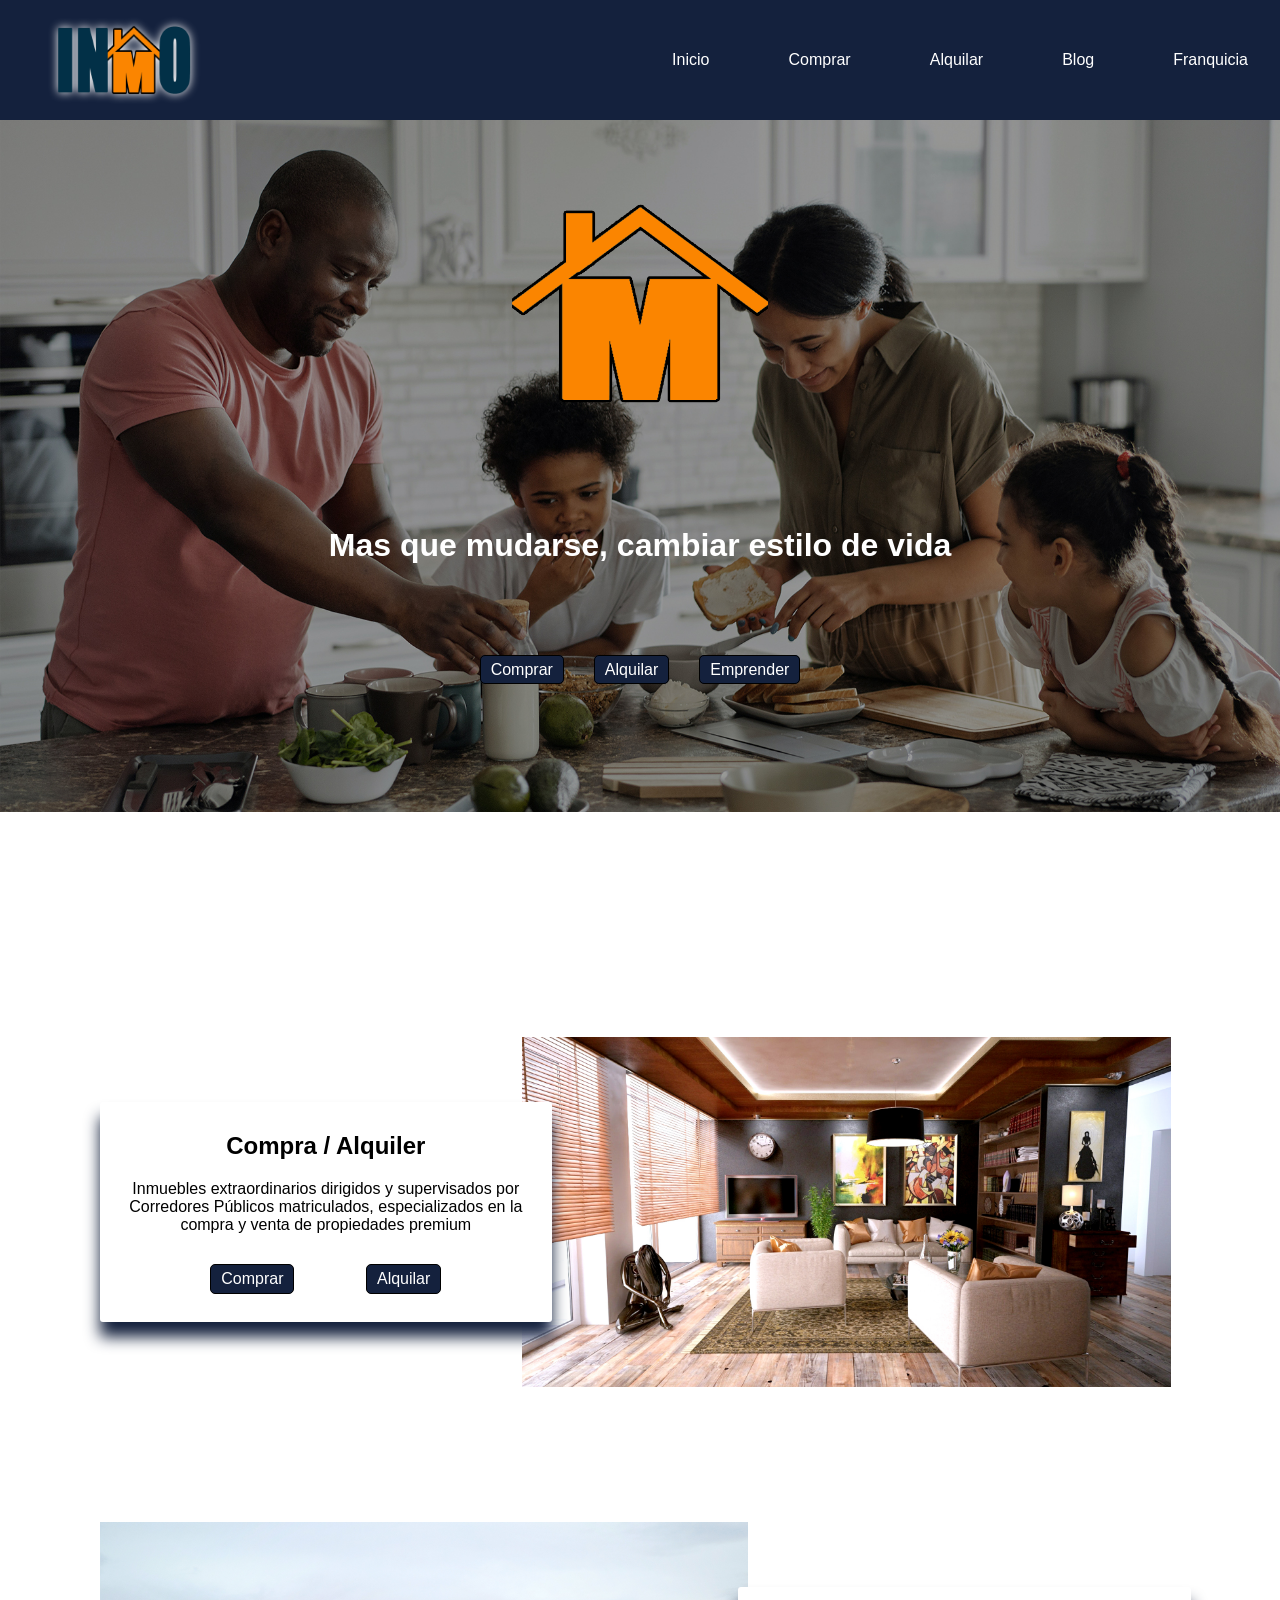
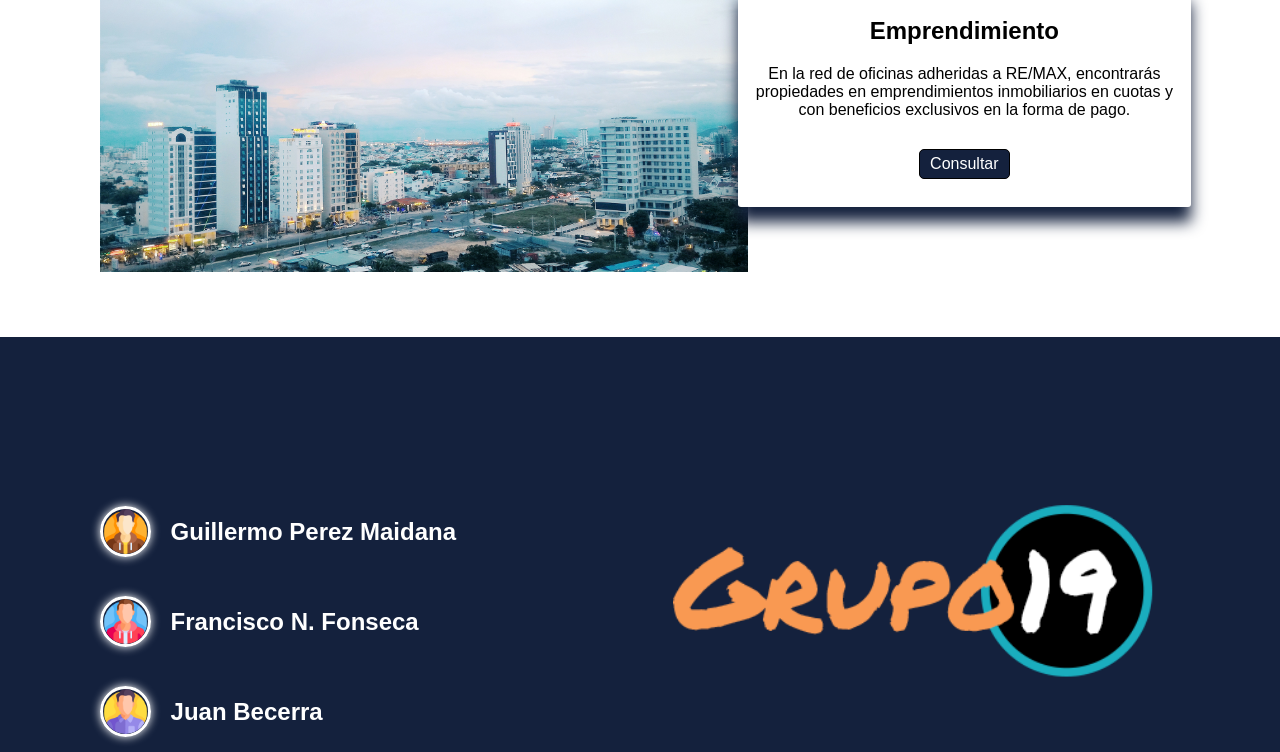
<file: index.html>
<!DOCTYPE html>
<html lang="en">
    <head>
        <meta charset="UTF-8" />
        <meta http-equiv="X-UA-Compatible" content="IE=edge" />
        <meta name="viewport" content="width=device-width, initial-scale=1.0" />  
        <title>Inmobiliaria</title>
        <link rel="icon" type="image/icon" sizes="32x32" href="./sources/menu y icon/favicon32x32_mejorado.ico">
        <link rel="icon" type="image/icon" sizes="16x16" href="./sources/menu y icon/16x16favicon_mejorado final.ico">
        <link rel="stylesheet" href="./assets/css/grillas.css">   
        
        <link rel="stylesheet" href="./assets/css/navBarClass.css">
        <link rel="stylesheet" href="./assets/css/inicio/header.css">
        <link rel="stylesheet" href="./assets/css/inicio/services.css">
        <link rel="stylesheet" href="./assets/css/muestraFotos.css">
        <link rel="stylesheet" href="./assets/css/footer.css">
       
    </head>
    <body>
    	<nav id="navegacion">
        		<!--SE CARGA POR JAVASCRIPT-->
      </nav>
        <header>
        	
            
                <div class="row1 sinPadding">
                    <div class="c4 imgHeader  anchoCompleto sinPadding">
                       <div class="row1 anchoCompleto sinPadding">
                           <div class="c4 sinPadding anchoCompleto">
                               <img src="./sources/isotipo.png" alt="" class="isotipo">
                           </div>
                       </div>
                       <div class="row1 anchoCompleto sinPadding">
                           <div class="c4 anchoCompleto sinPadding">
                               <h1 class="center">Mas que mudarse, cambiar estilo de vida</h1>
                           </div>
                       </div>
                       <div class="row1 sinPadding">
                           <div class="c4 anchoCompleto  botonesFlyer sinPadding">
                               <span><a href="./pestañas/comprar.html" class="boton">Comprar</a></span>
                               <span><a href="./pestañas/alquilar.html" class="boton">Alquilar</a></span>
                               <span><a href="./pestañas/franquicia.html" class="boton">Emprender</a></span>
                           </div>
                       </div>
                    </div>
                </div>
            
        	
         
        </header>

        <main>
        	
            <section class="service" id="servicios">
            	<div class="conteinerRow">
	            	<div class="row1 sinPadding">
	            		<div class="c4 contentServicio cs1 sinPadding">
	            			<div class="foto">
	            				
	            			</div>
	            			<div class="texto">
	            				<h1>Compra / Alquiler</h1>
	            				<p>Inmuebles extraordinarios dirigidos y supervisados por Corredores Públicos matriculados, especializados en la compra y venta de propiedades premium</p>
	            				<div class="sBotones">
		            				<a href="./pestañas/comprar.html" class="boton">Comprar</a>
                                    <a href="./pestañas/alquilar.html" class="boton">Alquilar</a>
		            			</div>
	            			</div>
	            			<div class="fondoMedio"></div>
	            			
	            		</div>
	            	</div>
	            	<div class="row1">
	            		<div class="c4 contentServicio cs2">
	            			<div class="foto">
	            				
	            			</div>
	            			<div class="texto">
	            				<h1>Emprendimiento</h1>
	            				<p>En la red de oficinas adheridas a RE/MAX, encontrarás propiedades en emprendimientos inmobiliarios en cuotas y con beneficios exclusivos en la forma de pago.</p>
	            				<div class="sBotones">
		            				<a href="./pestañas/franquicia.html" class="boton">Consultar</a>
		            				
		            			</div>

	            			</div>
	            			<div class="fondoMedio"></div>
	            			
	            		</div>
	            	</div>
	            </div>
            </section>
        </main>
        <footer>
            <div class="conteinerRow">
                <div class="row1">
                  <div class="c2">
                    <article class="alumno gm">
                      <img src="./sources/hombre.png" alt="">
                      <h2 class="a">Guillermo Perez Maidana</h2>
                    </article>
                    <article class="alumno ff">
                      <img src="./sources/hombre (2).png" alt="">
                      <h2 class="b">Francisco N. Fonseca</h2>
                    </article>
                    <article class="alumno jb">
                      <img src="./sources/hombre (3).png" alt="">
                      <h2 class="c">Juan Becerra</h2>
                    </article>
                  </div>
                  <div class="c2 logoGrupo">
                      <img src="./sources/logoG19.png" alt="">
                  </div>
                </div>
              </div>
        </footer>
        <script type="module" src="assets/js/cargarNav.js"></script>
        <script type="text/javascript" src="assets/js/muestraFotos.js"></script>
    </body>
</html>
</file>
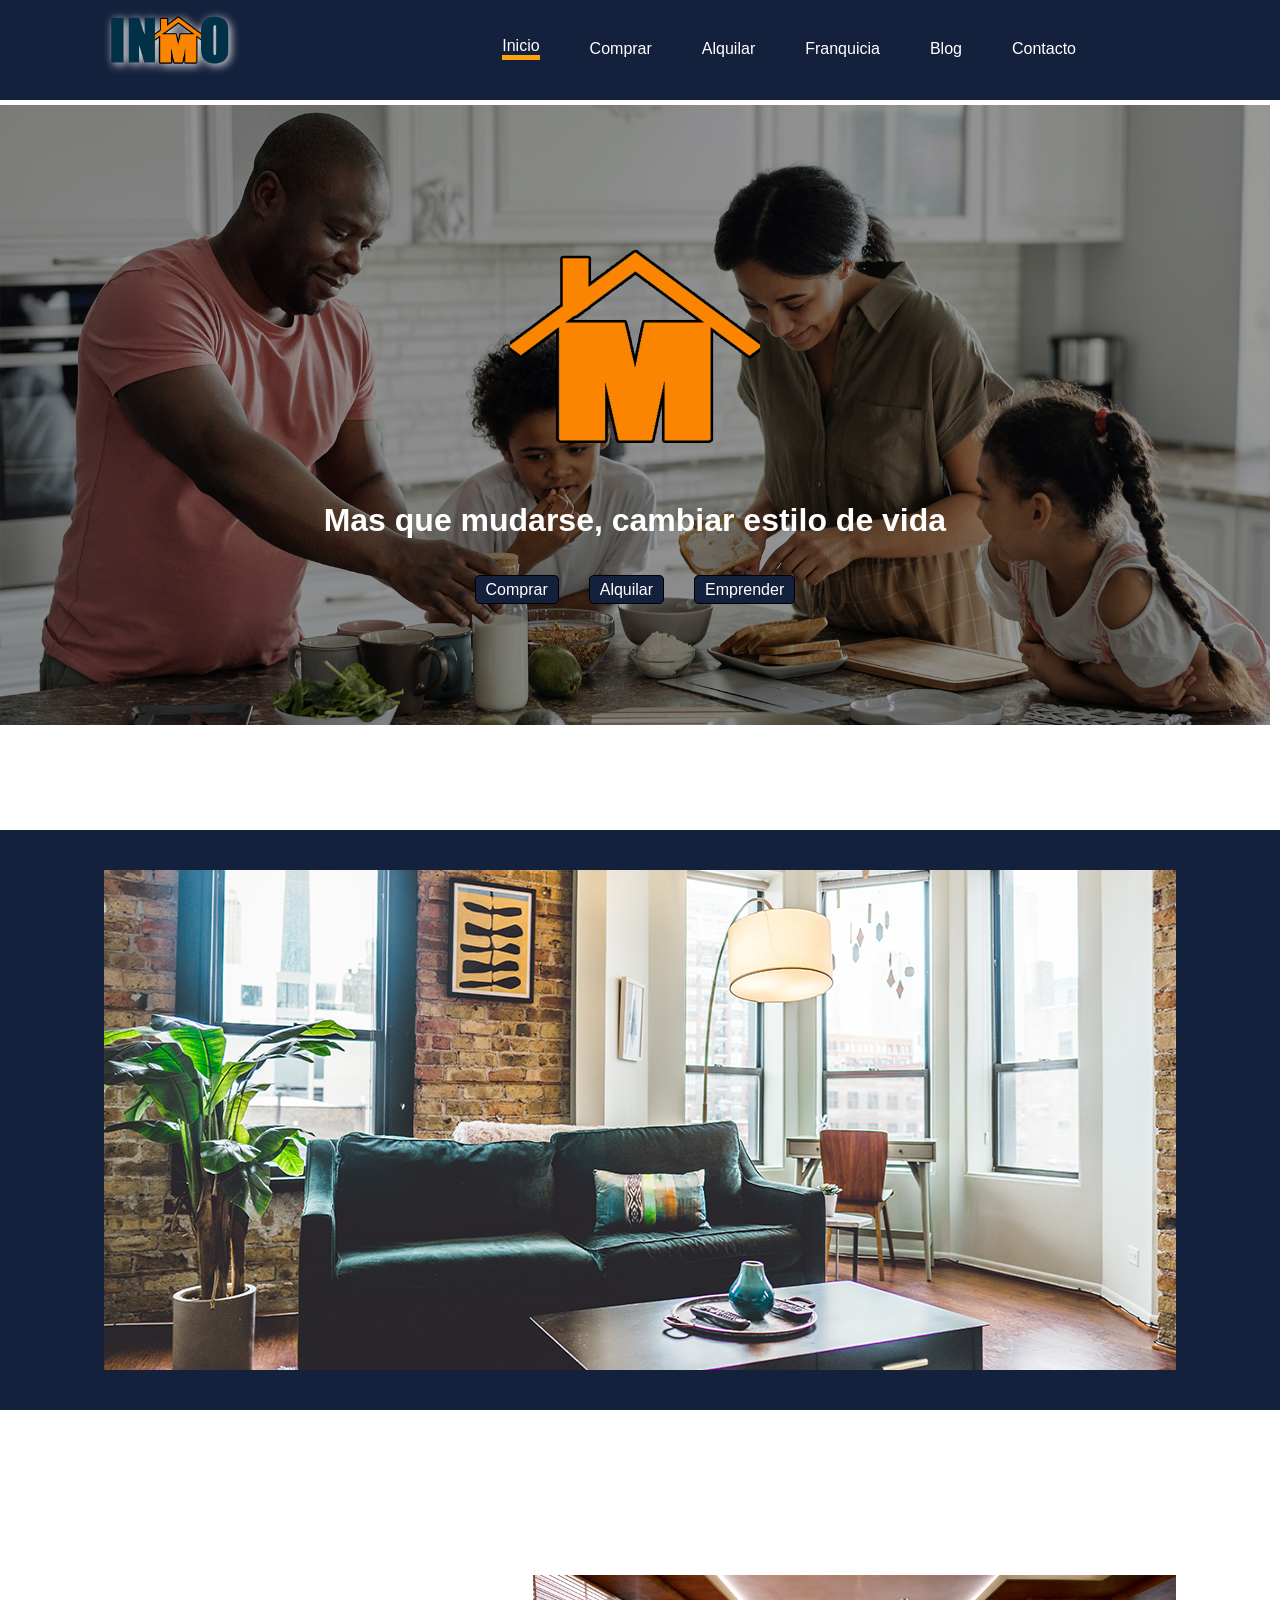
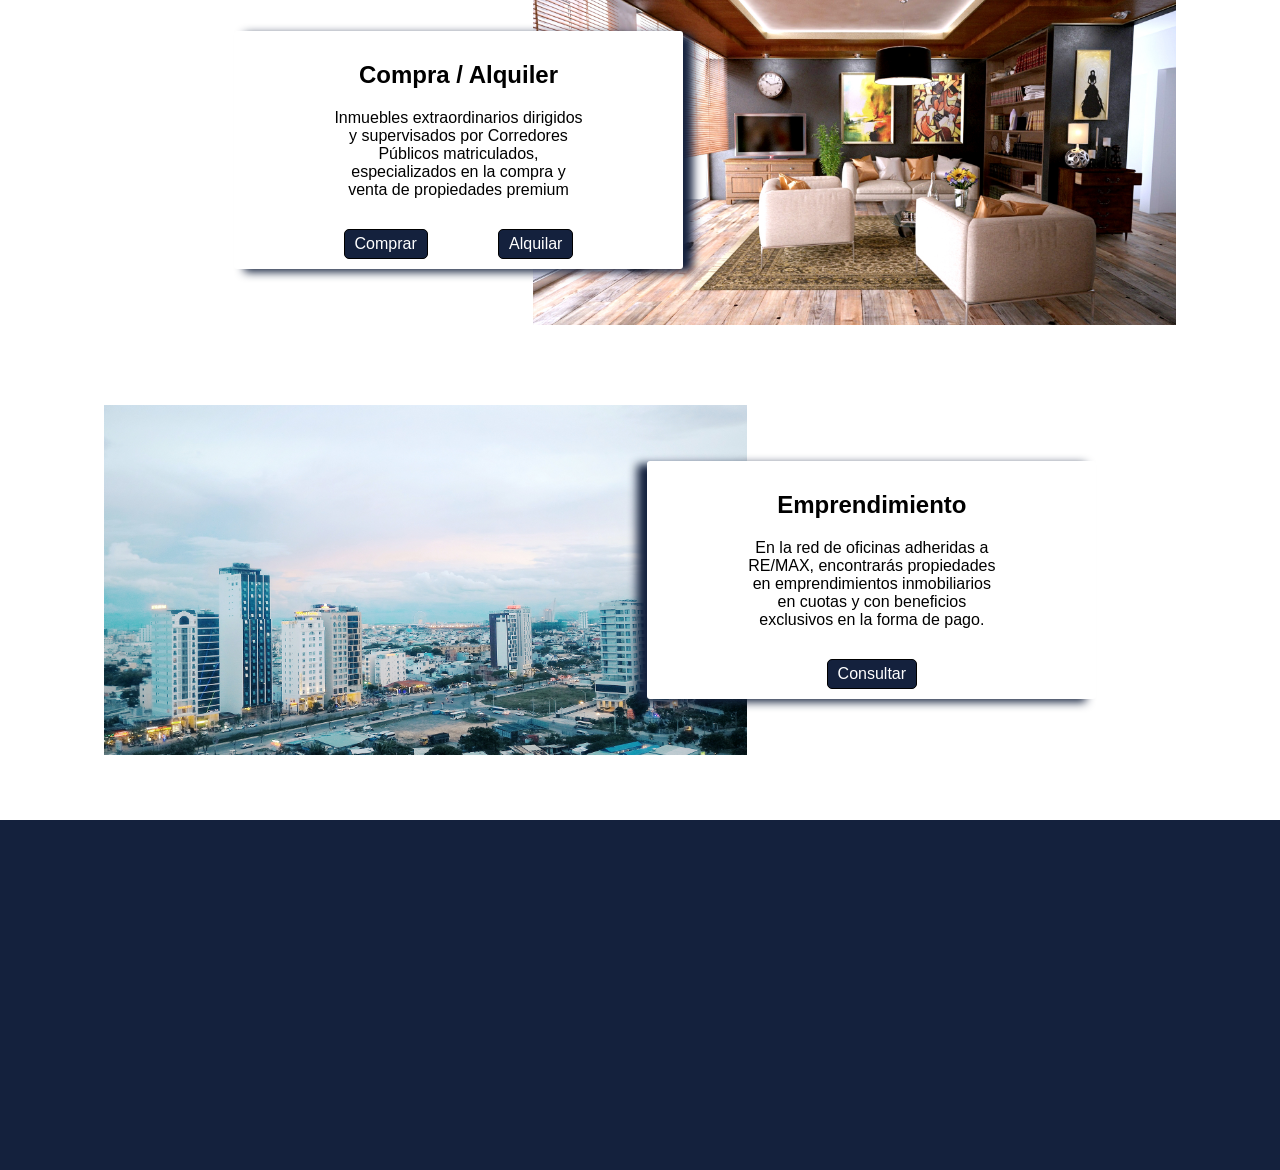
<file: inmobiliaria-PruebaDeIntegracion-V7- se la comparti a Guille/inmobiliaria-Prueba/index.htm>
<!DOCTYPE html>
<html lang="en">
    <head>
        <meta charset="UTF-8" />
        <meta http-equiv="X-UA-Compatible" content="IE=edge" />
        <meta name="viewport" content="width=device-width, initial-scale=1.0" />  
        <link rel="stylesheet" href="assets/css/grillas.css">   
        <!-- ACA SE IMPORTAN LOS ESTILOS QUE VAN EN EL NAV , VA EN TODAS LAS PAGINAS--> 

        <link rel="stylesheet" href="assets/css/menuFloat.css">
        <link rel="stylesheet" href="assets/css/nav/burgerMenu.css">
        <!-- ############################################# -->
        <link rel="stylesheet" href="assets/css/inicio/header.css">
        <link rel="stylesheet" href="assets/css/inicio/services.css">
        <link rel="stylesheet" href="assets/css/muestraFotos.css">
        <link rel="stylesheet" href="assets/css/footer.css">
        <script src="assets/js/scroll.js"></script>
    <title>Inmobiliaria</title>
    </head>
    <body>
    	<nav class="menuFlot">
        		<div class="conteinerRow">
        			<div class="row1">
	        			<div class="c1">
	        				<img src="sources/logo.png" alt="" class="logo">
	        			</div>
	        			<div class="c3 menuPaginas">
	        				<a href="index.htm" class="pagActual opMenu">Inicio</a>
	        				<a href="pestañas/comprar.html" class="opMenu">Comprar</a>
	        				<a href="pestañas/alquilar.html" class="opMenu">Alquilar</a>
	        				<a href="/inmobiliaria-Prueba/pestañas/franquicia.html" class="opMenu">Franquicia</a>
	        				<a href="" class="opMenu">Blog</a>
	        				<a href="contacto.html" class="opMenu">Contacto</a>
	        				<span id="contentMB">
                    <div id="iconSvg">
                      <svg>
                        <image id="abrirMenu" xlink:href="sources/menu.svg"/>
                      </svg>
                    </div>
                  </span>
	        			</div>
	        		</div>
        		</div>
        	</nav>
        <header>
        	
            
                <div class="row1">
                    <div class="c4 imgHeader  anchoCompleto">
                       <div class="row1 anchoCompleto">
                           <div class="c4 sinPadding anchoCompleto">
                               <img src="sources/isotipo.png" alt="" class="isotipo">
                           </div>
                       </div>
                       <div class="row1 anchoCompleto">
                           <div class="c4 anchoCompleto sinPadding">
                               <h1>Mas que mudarse, cambiar estilo de vida</h1>
                           </div>
                       </div>
                       <div class="row1 anchoCompleto">
                           <div class="c4 anchoCompleto  botonesFlyer">
                               <span><a href="pestañas/comprar.html" class="boton">Comprar</a></span>
                               <span><a href="pestañas/alquilar.html" class="boton">Alquilar</a></span>
                               <span><a href="" class="boton">Emprender</a></span>
                           </div>
                       </div>
                    </div>
                </div>
            
        	
         
        </header>

        <main>
        	<section id="fotos">
        		<div class="conteinerRow">
        			<div class="row1">
        				<div class="c4" id="fotosContent">
        					
        					
        				</div>
        			</div>
        		</div>
        	</section>
            <section class="service" id="servicios">
            	<div class="conteinerRow">
	            	<div class="row1">
	            		<div class="c4 contentServicio cs1">
	            			<div class="foto">
	            				
	            			</div>
	            			<div class="texto">
	            				<h1>Compra / Alquiler</h1>
	            				<p>Inmuebles extraordinarios dirigidos y supervisados por Corredores Públicos matriculados, especializados en la compra y venta de propiedades premium</p>
	            				<div class="sBotones">
		            				<a href="#" class="boton">Comprar</a>
                                    <a href="#" class="boton">Alquilar</a>
		            			</div>
	            			</div>
	            			<div class="fondoMedio"></div>
	            			
	            		</div>
	            	</div>
	            	<div class="row1">
	            		<div class="c4 contentServicio cs2">
	            			<div class="foto">
	            				
	            			</div>
	            			<div class="texto">
	            				<h1>Emprendimiento</h1>
	            				<p>En la red de oficinas adheridas a RE/MAX, encontrarás propiedades en emprendimientos inmobiliarios en cuotas y con beneficios exclusivos en la forma de pago.</p>
	            				<div class="sBotones">
		            				<a href="" class="boton">Consultar</a>
		            				
		            			</div>

	            			</div>
	            			<div class="fondoMedio"></div>
	            			
	            		</div>
	            	</div>
	            </div>
            </section>
        </main>
        <footer>

        </footer>
        <script type="module" src="assets/js/menuBurger.js"></script>
        <script type="text/javascript" src="assets/js/muestraFotos.js"></script>
    </body>
</html>
</file>
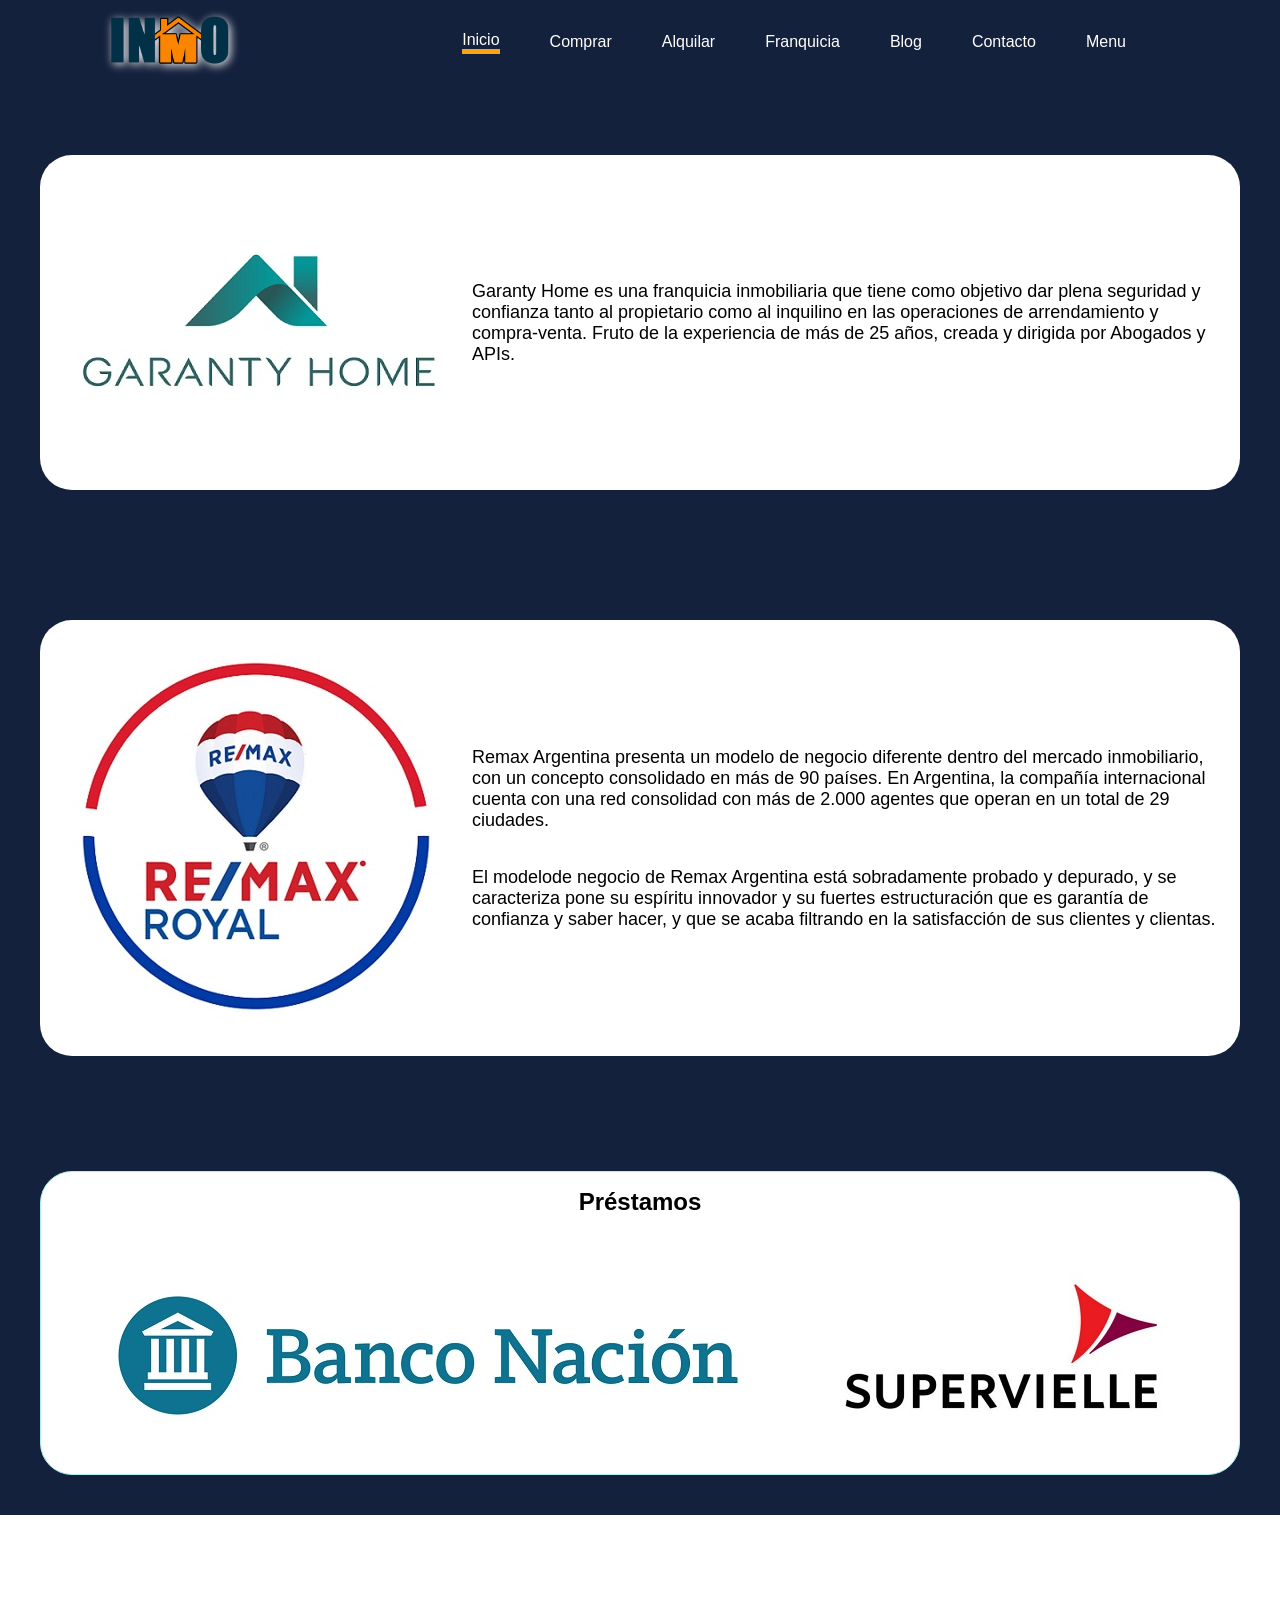
<file: franquicia/franquicia.html>
<!DOCTYPE html>
<html lang="en">

<head>
    <meta charset="UTF-8">
    <meta http-equiv="X-UA-Compatible" content="IE=edge">
    <meta name="viewport" content="width=device-width, initial-scale=1.0">
    <link rel="stylesheet" href="grillas.css"> 
    <link rel="stylesheet" type="text/css" href="style.css">
    <link rel="stylesheet" href="menuFloat.css">
    <title>Franquicias</title>
</head>

<body>
    <!-- <header>
        <nav>
            <ul>
                <li><a href="#">Inicio</a></li>
                <li><a href="#">Franquicias</a></li>
                <li><a href="#">Bancos</a></li>
            </ul>
        </nav>
    </header> -->
    <nav class="menuFlot">
        <div class="conteinerRow">
            <div class="row1">
                <div class="c1">
                    <img src="sources/logo.png" alt="" class="logo">
                </div>
                <div class="c3 menuPaginas">
                    <a href="" class="pagActual opMenu">Inicio</a>
                    <a href="" class="opMenu">Comprar</a>
                    <a href="" class="opMenu">Alquilar</a>
                    <a href="" class="opMenu">Franquicia</a>
                    <a href="" class="opMenu">Blog</a>
                    <a href="" class="opMenu">Contacto</a>
                    <a href="" class="burgerMenu">Menu</a>
                </div>
            </div>
        </div>
    </nav>

    <main class="container">
        <section class="caja" id="nuevaVentanaGarantyHome">
        <section class="sector" id="mouse3" onmouseover="mostrarCartel()" onmouseout="ocultarCartel()">
            <a href="https://www.100franquicias.com.ar/franquicias/bienesraices/garanty-home/Franquicia-garanty-home.htm"
                target="_blank">
                <img src="imagenes franquicias/400x299 garanty home.jpg" alt="Sushi" >
            </a>
        </section>
            <section class="garanty home" id="mouse4" onmouseover="mostrarCartel()" onmouseout="ocultarCartel()">
            <p>Garanty Home es una franquicia inmobiliaria que tiene como objetivo dar plena seguridad y confianza tanto
                al propietario como al inquilino en las operaciones de arrendamiento y compra-venta. Fruto de la
                experiencia de más de 25 años, creada y dirigida por Abogados y APIs.</p>
            <!-- <a href="https://www.100franquicias.com.ar/franquicias/bienesraices/garanty-home/Franquicia-garanty-home.htm"
                target="_blank">Saber más...</a> -->
        </section>
        <!-- <div id="cartel">Saber más...</div> -->
    </section>


    <section class="caja" id="nuevaVentanaRemax" >
        <section class="sector" id="mouse1" onmouseover="mostrarCartel()" onmouseout="ocultarCartel()">
            <a href="https://www.100franquicias.com.ar/franquicias/bienesraices/remax-argentina/Franquicia-remax-argentina.htm"
                target="_blank">
                <img src="imagenes franquicias/400x400 remax logo redondo-jpg.jpg" alt="Franquicia Remax">
            </a>
        </section>
            <section class="garanty home" id="mouse2" onmouseover="mostrarCartel()" onmouseout="ocultarCartel()">
            <p>Remax Argentina presenta un modelo de negocio diferente dentro del mercado inmobiliario, con un concepto consolidado en más de 90 países. En Argentina, la compañía internacional cuenta con una red consolidad con más de 2.000 agentes que operan en un total de 29 ciudades.
                </p>
            <p>El modelode negocio de Remax Argentina está sobradamente probado y depurado, y se caracteriza pone su espíritu innovador y su fuertes estructuración que es garantía de confianza y saber hacer, y que se acaba filtrando en la satisfacción de sus clientes y clientas.
               </p>
            <!-- <a href="https://www.100franquicias.com.ar/franquicias/bienesraices/remax-argentina/Franquicia-remax-argentina.htm"
                target="_blank">Saber más...</a> -->
                <!-- <div id="cartel" >Saber más...</div> -->
            </section>
    </section>

        <section class="banco">
            <section class="titulo prestamo">
            <span ><h2 class="palabra" >Préstamos</h2></span>
        </section>
            <a href="https://www.bna.com.ar/Personas/naciondestinolibre" target="_blank">
                <img class="banco-nacion" src="imagenes de bancos/650x148-Banco_Nación.jpg"  alt="Préstamo Banco Nacion">
            </a>
            <a href="https://www.supervielle.com.ar/personas/prestamos/personales" target="_blank">
                <img class="banco-supervielle" src="imagenes de bancos/350x198 banco-supervielle-logo-2018-gerentes-cba-medium-size.jpg "  
                    alt="Prestamo Supervielle">
            </a>
        </section>
    </main>

    <footer>
        <div style="width:1081,600px; height:100px;"></div>
    </footer>
    <script src="contenedorclikeable.js"></script>
    

</body>
</html>
</file>
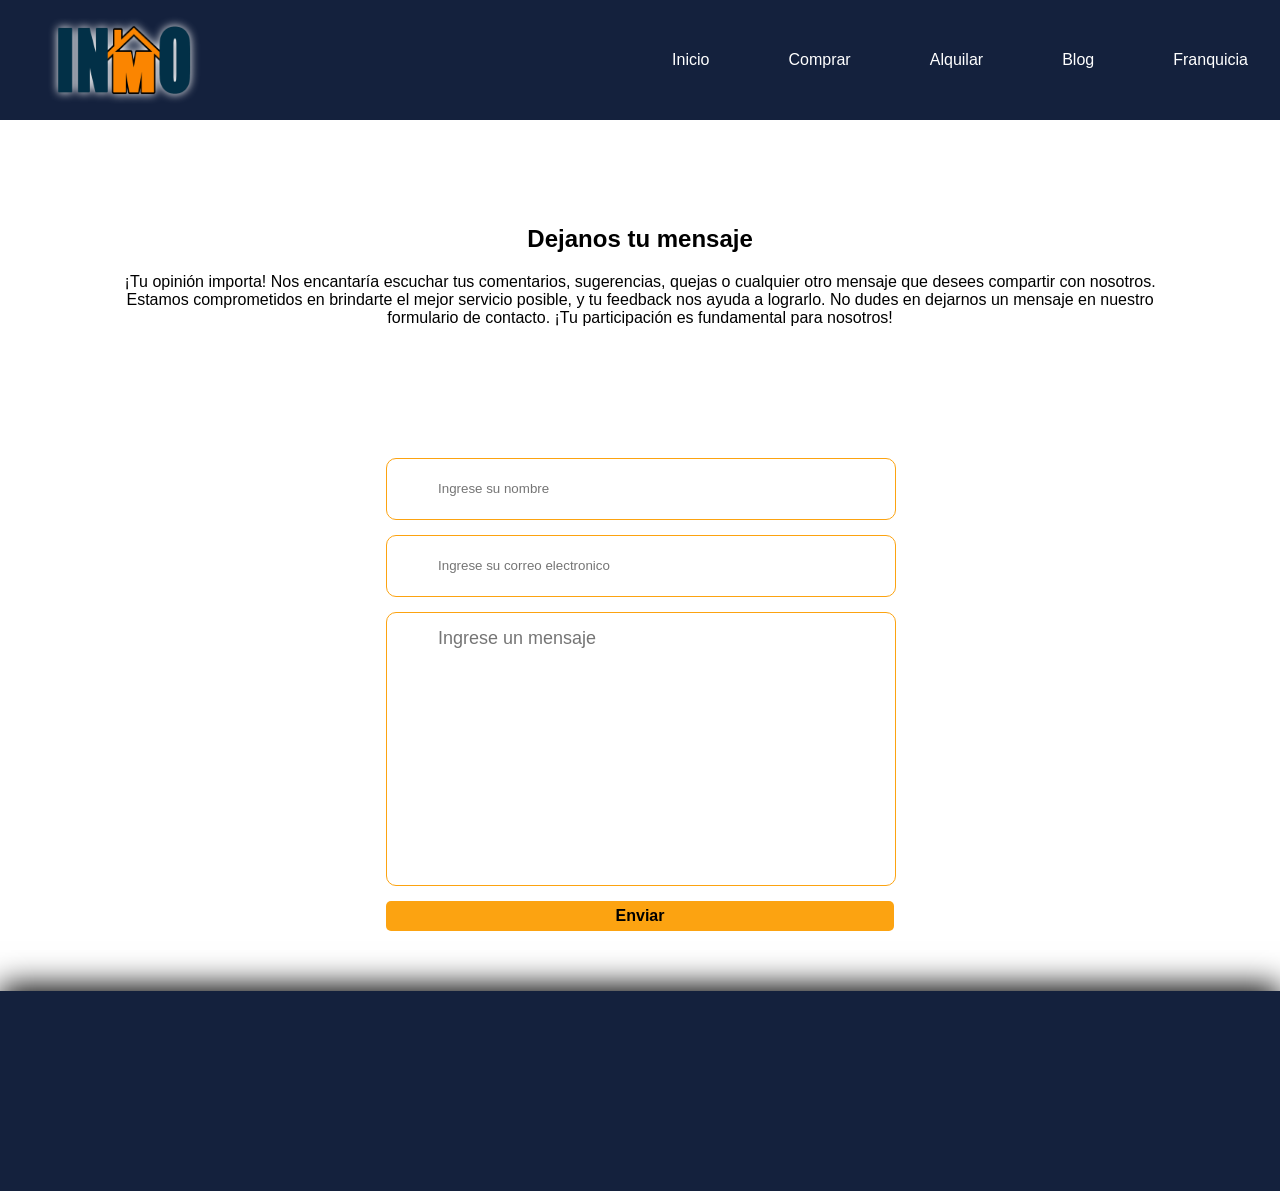
<file: pestañas/contacto.html>
<!DOCTYPE html>
<html lang="en">
<head>
	<meta charset="UTF-8">
	<meta name="viewport" content="width=device-width, initial-scale=1.0">
	<title>Contacto</title>
	<link rel="icon" type="image/icon" sizes="32x32" href="../sources/menu y icon/favicon32x32_mejorado.ico">
    <link rel="icon" type="image/icon" sizes="16x16" href="../sources/menu y icon/16x16favicon_mejorado final.ico">
	<link rel="stylesheet" href="../assets/css/grillas.css"> 
	
	<link rel="stylesheet" href="../assets/css/formulario.css">
	<link rel="stylesheet" href="../assets/css/contacto.css">
	<link rel="stylesheet" href="../assets/css/nav/burgerMenu.css">
    <link rel="stylesheet" href="../assets/css/navBarClass.css">
</head>
<body>
	<nav id="navegacion">
        <!--SE CARGA DESDE JAVASCRIPT-->    		
	</nav>
     <header>
     	
     </header>
     <main>
     	<section>
     		<div class="conteinerRow">
     			<div class="row1">
     				<div class="c4">
     					<h1 class="tCentrado">Dejanos tu mensaje</h1>
     					<p class="tCentrado">¡Tu opinión importa! Nos encantaría escuchar tus comentarios, sugerencias, quejas o cualquier otro mensaje que desees compartir con nosotros. Estamos comprometidos en brindarte el mejor servicio posible, y tu feedback nos ayuda a lograrlo. No dudes en dejarnos un mensaje en nuestro formulario de contacto. ¡Tu participación es fundamental para nosotros!</p>
     				</div>
     			</div>
     			
     			<div class="row1 hContentCenter">
     				<div class="c2" id="contenedorFormulario">
     					
     				</div>
     			</div>
     		</div>
     	</section>
     </main>
     <footer>
     	
     </footer>
     <script type="module" src="../assets/js/cargarNav.js"></script>
     <script type="module" src="../assets/js/contacto.js"></script>
</body>
</html>
</file>
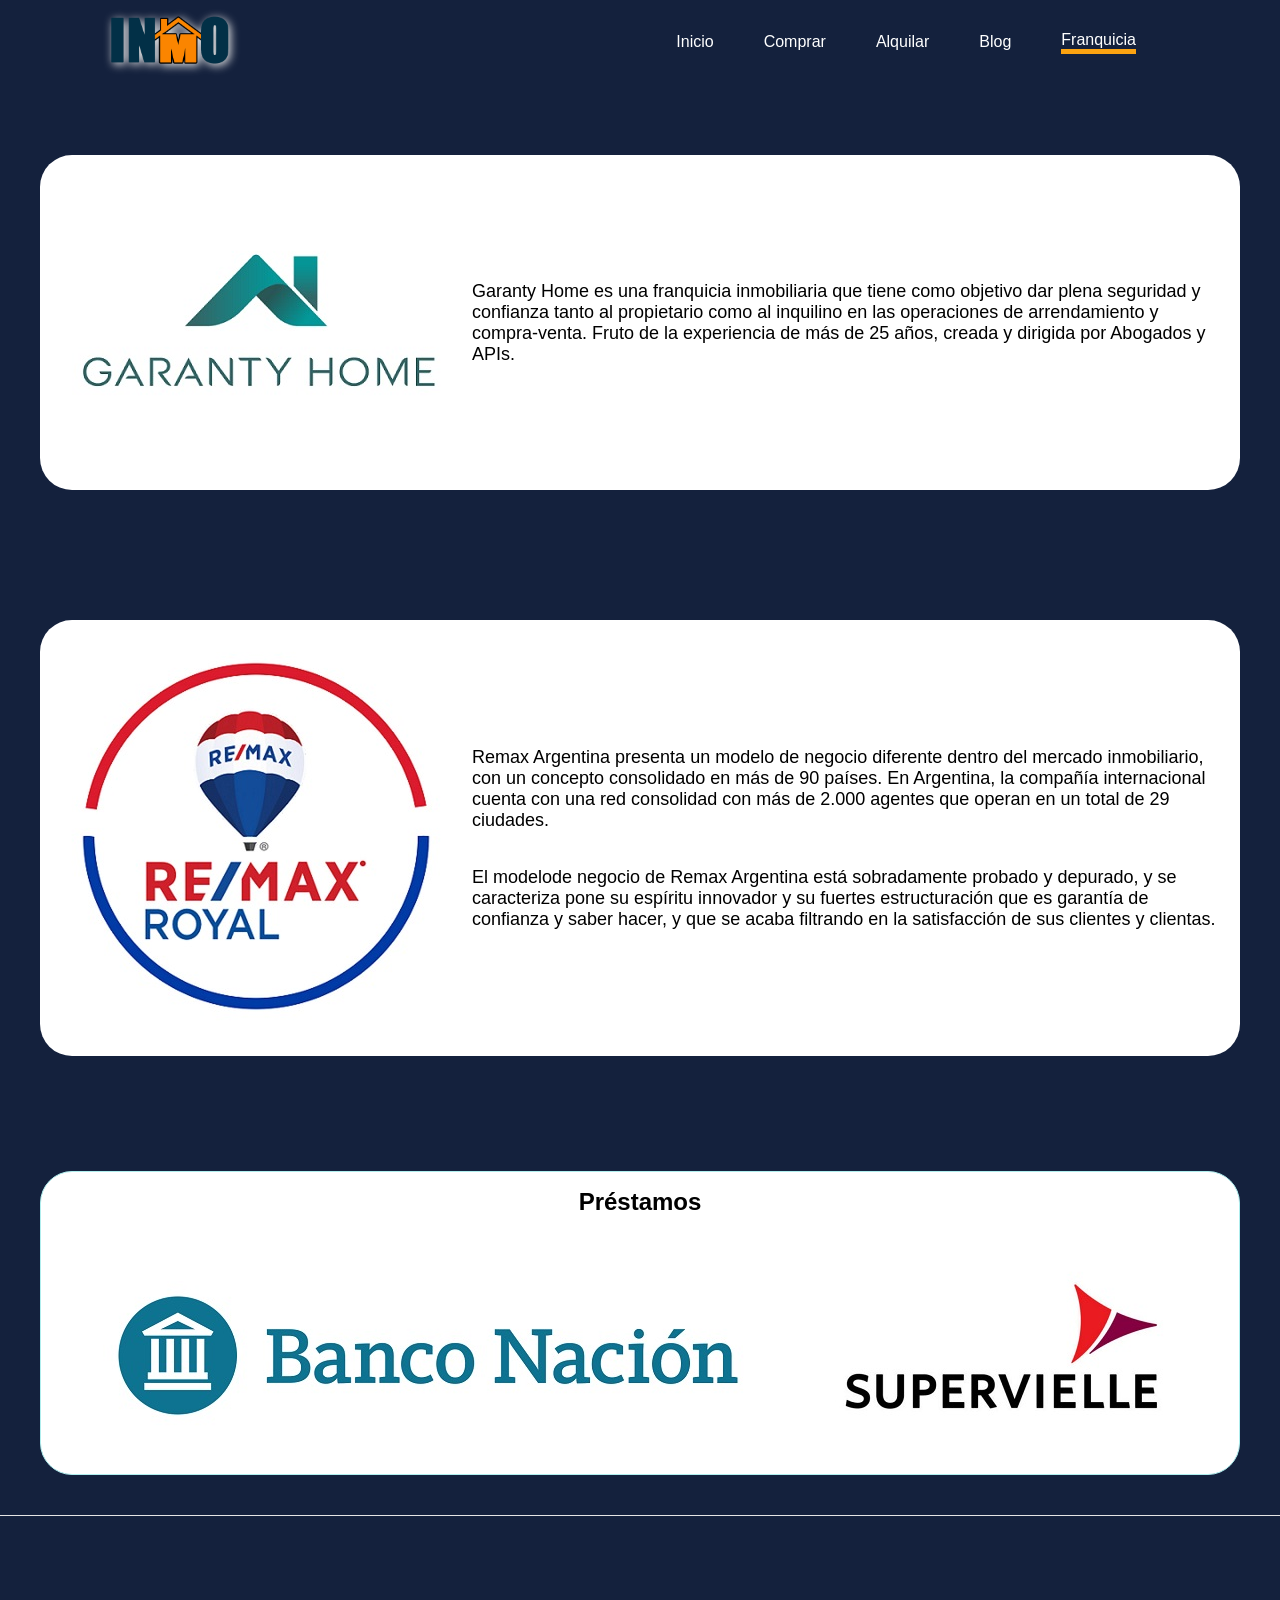
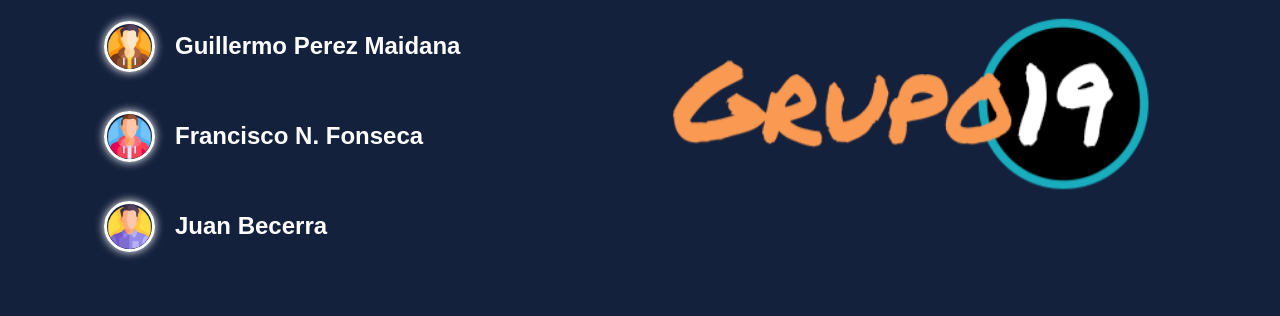
<file: pestañas/franquicia.html>
<!DOCTYPE html>
<html lang="en">

<head>
    <meta charset="UTF-8">
    <meta http-equiv="X-UA-Compatible" content="IE=edge">
    <meta name="viewport" content="width=device-width, initial-scale=1.0">
    <title>Franquicias</title>
    <link rel="icon" type="image/icon" sizes="32x32" href="../sources/menu y icon/favicon32x32_mejorado.ico">
    <link rel="icon" type="image/icon" sizes="16x16" href="../sources/menu y icon/16x16favicon_mejorado final.ico">
    <link rel="stylesheet" href="../assets/css/Franquicia/grillas.css"> 
    <link rel="stylesheet" type="text/css" href="../assets/css/Franquicia/style.css">
    <link rel="stylesheet" media="(min-width: 1024px)" href="../assets/css/Franquicia/menuFloat.css">
    <link rel="stylesheet" media="(max-width: 1023px)" href="../assets/css/Franquicia/menu-celulares.css">
    <link rel="stylesheet" href="../assets/css/Franquicia/footer_ff_gm.css">
</head>

<body>
    <nav class="menuFlot">
        <div class="conteinerRow">
            <div class="row1">
                <div class="c1">
                    <img src="../sources/logo.png" alt="Logo Inmobiliaria" class="logo " >
                </div>

              
                <div class="c3 menuPaginas  ">
                    <a href="../index.html" class=" opMenu">Inicio</a>
                    <a href="comprar.html" class="opMenu">Comprar</a>
                   <a href="alquilar.html" class="opMenu">Alquilar</a>
                   <a href="blog.html" class="opMenu">Blog</a>
                     <a href="franquicia.html" class="opMenu pagActual">Franquicia</a>
                    
                </div>
            </div>
        </div>
    </nav>

    <div class="menu-smartphone">
        <div class="c1ABC">    
            <img src="../sources/logo.png" alt="Logo Inmobiliaria" class="logo " >
            <nav class="nav">
                <img src="../sources/menu y icon/icons8-menu-rounded-50x50-diseñocorrecto.png" alt="Botón de menú" class="toggle-button">
              </nav>
        </div>

        
       
        <div class="c3 menuPaginas  menu">
            <div class="menu-item">  <a href="../index.html" class="opMenu">Inicio</a></div>
            <div class="menu-item"> <a href="comprar.html" class="opMenu">Comprar</a></div>
            <div class="menu-item"><a href="alquilar.html" class="opMenu">Alquilar</a></div>
            <div class="menu-item"> <a href="blog.html" class="opMenu">Blog</a></div>
            <div class="menu-item"> <a href="franquicia.html" class="opMenu pagActual " >Franquicia</a></div>
           
        </div>
    </div>

    <main class="container">
        <section class="caja" id="nuevaVentanaGarantyHome">
        <section class="sector" >
            <a href="https://www.100franquicias.com.ar/franquicias/bienesraices/garanty-home/Franquicia-garanty-home.htm"
                target="_blank">
                <img class="ipad" src="../sources/img_franquicias/400x299 garanty home.jpg" alt="Sushi">
            </a>
        </section>
            <section class="garanty home" >
            <p>Garanty Home es una franquicia inmobiliaria que tiene como objetivo dar plena seguridad y confianza tanto
                al propietario como al inquilino en las operaciones de arrendamiento y compra-venta. Fruto de la
                experiencia de más de 25 años, creada y dirigida por Abogados y APIs.</p>
        </section>
    </section>


    <section class="caja" id="nuevaVentanaRemax" >
        <section class="sector" >
            <a href="https://www.100franquicias.com.ar/franquicias/bienesraices/remax-argentina/Franquicia-remax-argentina.htm"
                target="_blank">
                <img src="../sources/img_franquicias/400x400 remax logo redondo-jpg.jpg" alt="Franquicia Remax">
            </a>
        </section>
            <section class="garanty home" >
            <p>Remax Argentina presenta un modelo de negocio diferente dentro del mercado inmobiliario, con un concepto consolidado en más de 90 países. En Argentina, la compañía internacional cuenta con una red consolidad con más de 2.000 agentes que operan en un total de 29 ciudades.
                </p>
            <p>El modelode negocio de Remax Argentina está sobradamente probado y depurado, y se caracteriza pone su espíritu innovador y su fuertes estructuración que es garantía de confianza y saber hacer, y que se acaba filtrando en la satisfacción de sus clientes y clientas.
               </p>
            </section>
    </section>

        <section class="banco">
            <section class="titulo prestamo">
            <span ><h2 class="palabra" >Préstamos</h2></span>
        </section>
            <a href="https://www.bna.com.ar/Personas/naciondestinolibre" target="_blank">
                <img class="banco-nacion" src="../sources/img_bancos/650x148-Banco_Nación.jpg"  alt="Préstamo Banco Nacion">
            </a>
            <a href="https://www.supervielle.com.ar/personas/prestamos/personales" target="_blank">
               
                <img class="banco-supervielle" src="../sources/img_bancos/350x198 banco-supervielle-logo-2018-gerentes-cba-medium-size.jpg"  
                alt="Prestamo Supervielle">
            </a>
        </section>
    </main>

    <footer style=" border-top: 1px solid  #e5e5e5;">
		<div class="conteinerRow">
              <div class="row1">
                <div class="c2">
                  <article class="alumno gm">
                    <img src="../sources/hombre.png" alt="Agente Inmobiliario">
                    <h2 class="a">Guillermo Perez Maidana</h2>
                  </article>
                  <article class="alumno ff">
                    <img src="../sources/hombre (2).png" alt="Agente Inmobiliario">
                    <h2 class="b">Francisco N. Fonseca</h2>
                  </article>
                  <article class="alumno jb">
                    <img src="../sources/hombre (3).png" alt="Agente Inmobiliario">
                    <h2 class="c">Juan Becerra</h2>
                  </article>
                </div>
                <div class="c2 logoGrupo">
                  <img src="../sources/logoG19.png" alt="">
                </div>
              </div>
            </div>
	</footer>
    <script src="../assets/js/Franquicia/contenedorclikeable.js"></script>
    <script src="../assets/js/Franquicia/botonmenu.js"></script>

</body>
</html>
</file>
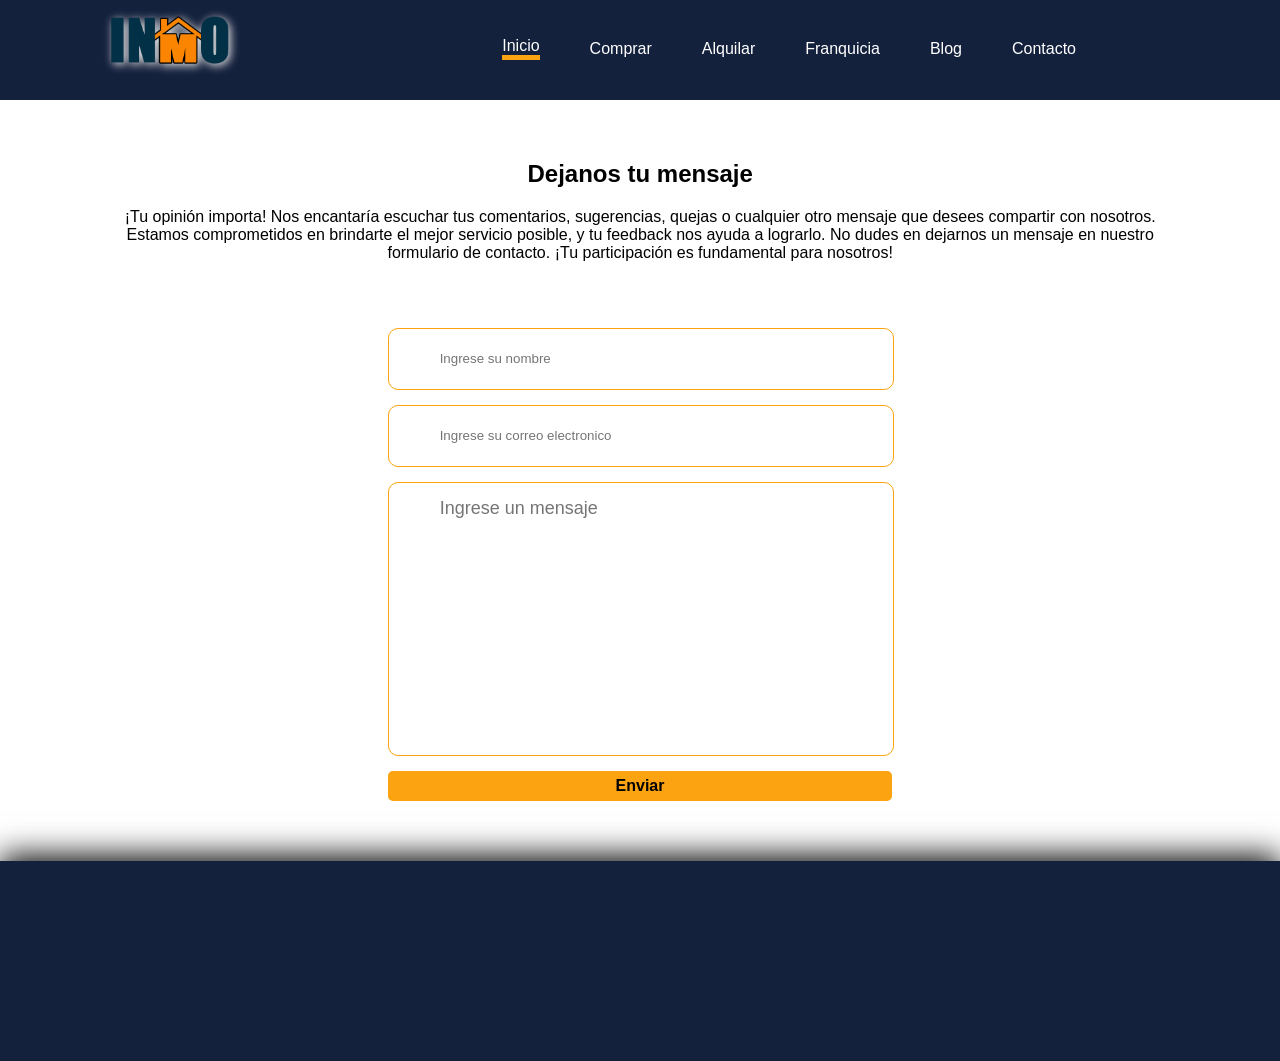
<file: inmobiliaria-PruebaDeIntegracion-V7- se la comparti a Guille/inmobiliaria-Prueba/contacto.html>
<!DOCTYPE html>
<html lang="en">
<head>
	<meta charset="UTF-8">
	<meta name="viewport" content="width=device-width, initial-scale=1.0">
	<link rel="stylesheet" href="assets/css/grillas.css"> 
	<link rel="stylesheet" href="assets/css/menuFloat.css">
	<link rel="stylesheet" href="assets/css/formulario.css">
	<link rel="stylesheet" href="assets/css/contacto.css">
	<link rel="stylesheet" href="assets/css/nav/burgerMenu.css">
	<title>Contacto</title>
</head>
<body>
	<nav class="menuFlot">
        		<div class="conteinerRow">
        			<div class="row1">
	        			<div class="c1">
	        				<img src="sources/logo.png" alt="" class="logo">
	        			</div>
	        			<div class="c3 menuPaginas">
	        				<a href="index.htm" class="pagActual opMenu">Inicio</a>
	        				<a href="/inmobiliaria-Prueba/pestañas/comprar.html" class="opMenu">Comprar</a>
	        				<a href="/inmobiliaria-Prueba/pestañas/alquilar.html" class="opMenu">Alquilar</a>
	        				<a href="/inmobiliaria-Prueba/pestañas/franquicia.html" class="opMenu">Franquicia</a>
	        				<a href="" class="opMenu">Blog</a>
	        				<a href="contacto.html" class="opMenu">Contacto</a>
	        				<span id="contentMB">
	        					<div id="iconSvg">
	        						<svg>
		        						<image id="abrirMenu" xlink:href="sources/menu.svg"/>
		        					</svg>
	        					</div>
	        				</span>
	        			</div>
	        		</div>
        		</div>
        	</nav>
     <header>
     	
     </header>
     <main>
     	<section>
     		<div class="conteinerRow">
     			<div class="row1">
     				<div class="c4">
     					<h1 class="tCentrado">Dejanos tu mensaje</h1>
     					<p class="tCentrado">¡Tu opinión importa! Nos encantaría escuchar tus comentarios, sugerencias, quejas o cualquier otro mensaje que desees compartir con nosotros. Estamos comprometidos en brindarte el mejor servicio posible, y tu feedback nos ayuda a lograrlo. No dudes en dejarnos un mensaje en nuestro formulario de contacto. ¡Tu participación es fundamental para nosotros!</p>
     				</div>
     			</div>
     			
     			<div class="row1 hContentCenter">
     				<div class="c2" id="contenedorFormulario">
     					
     				</div>
     			</div>
     		</div>
     	</section>
     </main>
     <footer>
     	
     </footer>
     <script type="module" src="assets/js/menuBurger.js"></script>
     <script type="module" src="assets/js/contacto.js"></script>
</body>
</html>
</file>
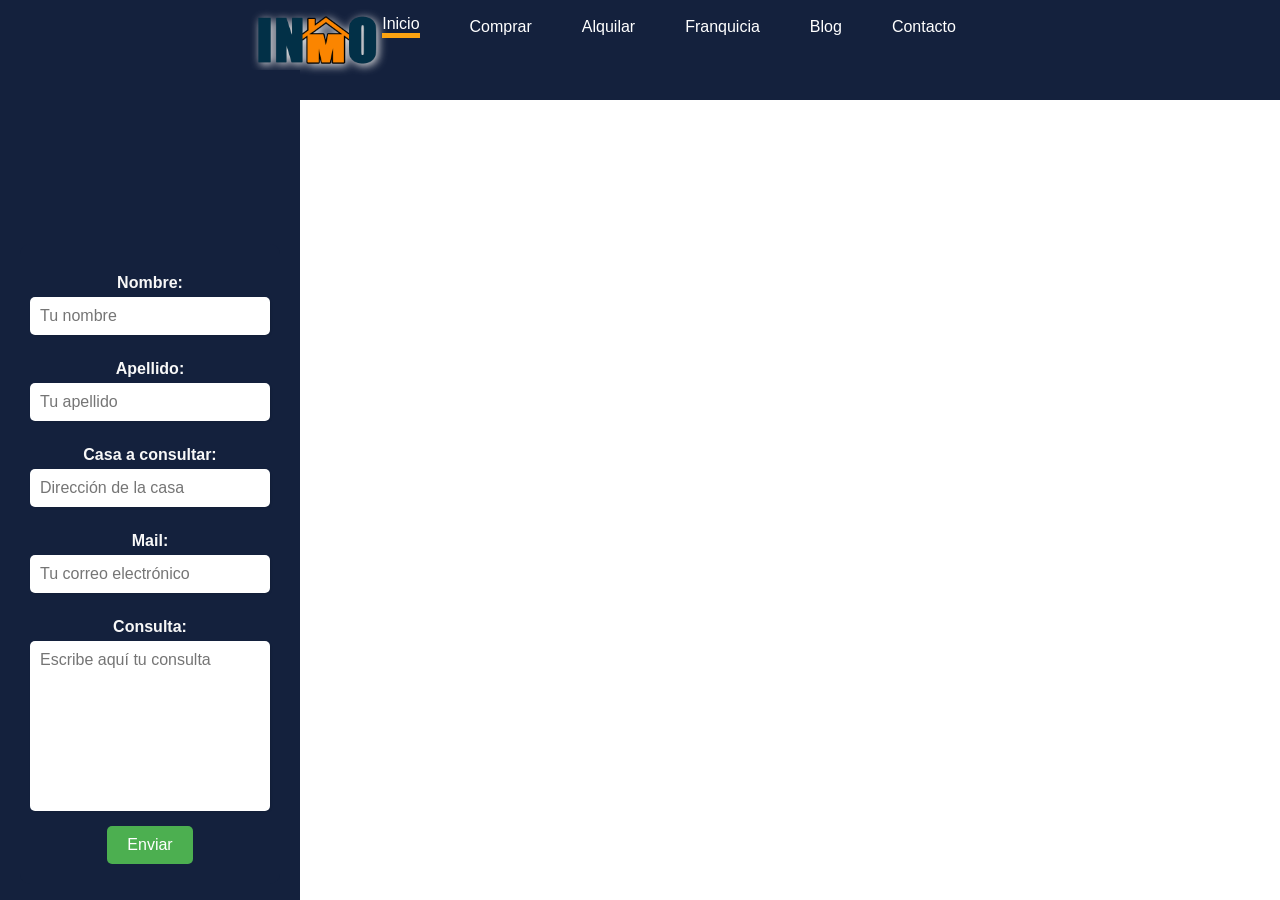
<file: inmobiliaria-PruebaDeIntegracion-V7- se la comparti a Guille/inmobiliaria-Prueba/pestañas/alquilar.html>
<!DOCTYPE html>
<html lang="es">
<head>
  <meta charset="UTF-8">
  <title>Inmobiliaria</title>
  <link rel="stylesheet" href="../assets/css/comprar/styles.css">
  <link rel="stylesheet" href="../assets/css/inicio/header.css">
  <link rel="stylesheet" href="../assets/css/menuFloat.css">
  <link rel="stylesheet" href="../assets/css/grillas.css">   
  <link rel="stylesheet" href="../assets/css/inicio/services.css">
  <script src="https://code.jquery.com/jquery-3.6.0.min.js"></script>
  <script>
    function abrirInfo(id) {
      var win = window.open("", "Info", "width=620,height=620");
      var card = $("#" + id).clone();
      card.css({
        "position": "relative",
        "top": "0",
        "left": "0",
        "width": "100%",
        "height": "100%",
        "background-color": "#f9f9f9",
        "padding": "20px",
        "border-radius": "5px",
        "box-shadow": "0 2px 5px rgba(0, 0, 0, 0.1)"
      });
    
      var precio = $("#" + id).data("precio");
      var descripcion = $("#" + id).data("descripcion");
    
      card.append("<p><strong>Precio:</strong> " + precio + " USD</p>");
      card.append("<p><strong>Descripción:</strong> " + descripcion + "</p>");
    
      var title = card.find("h3").first().text();
      card.find("h3").first().remove();
      card.prepend("<h2>" + title + "</h2>");
    
      var closeButton = "<button onclick='window.close()'>Cerrar</button>";
      card.find("button").remove();
      card.append(closeButton)
    
      win.document.body.appendChild(card[0]);
    }
    

    $(document).ready(function() {
      $.getJSON("https://sheetdb.io/api/v1/2iybhrayzqwl5", function(data) {
        $.each(data, function(index, item) {
          var direccion = item.direccion;
          var precio = item.precio;
          var imagen = item.imagen;
          var id = item.id;
          var habitaciones = item.habitaciones;
          var baños = item.baños;
          var metros_cuadrados = item.metros_cuadrados;
          var descripcion = item.descripcion;
          var card = "<div class='card' id='" + id + "' data-precio='" + precio + "' data-descripcion='" + descripcion + "'>" +
            "<img src='" + imagen + "'>" +
            "<h3>" + direccion + "</h3>" +
            "<p><strong>Habitaciones:</strong> " + habitaciones + "</p>" +
            "<p><strong>Baños:</strong> " + baños + "</p>" +
            "<p><strong>Metros cuadrados:</strong> " + metros_cuadrados + "</p>" +
            "<button onclick='abrirInfo(" + id + ")'>Ver información</button>" +
          "</div>";
          
          $("#results").append(card);
        });
      })});
  </script>
  <nav class="menuFlot">
    <div class="conteinerRow">
      <div class="row">
        <div class="c1">
          <img src="/sources/logo.png" alt="" class="logo">
        </div>
        <div class="c3 menuPaginas">
          <a href="../index.htm" class="pagActual">Inicio</a>
          <a href="../pestañas/comprar.html" class="comprar">Comprar</a>
          <a href="../pestañas/alquilar.html" class="comprar">Alquilar</a>
          <a href="../pestañas/franquicia.html">Franquicia</a>
          <a href="">Blog</a>
          <a href="../contacto.html">Contacto</a>
        </div>
      </div>
    </div>
  </nav>

</head>
<body>
  
  <div id="results"></div>
  <div id="sidebar">
    <iframe class="responsive-iframe" frameborder="0" scrolling="no" src="https://www.cotizacion-dolar.com.ar/recursos-webmaster/promedios/cotizacion-argentina-300x150.php"></iframe>
    <form action="#" method="POST" onsubmit="enviarCorreo(event)">
      <label for="nombre">Nombre:</label>
      <input type="text" id="nombre" name="nombre" placeholder="Tu nombre">

      <label for="apellido">Apellido:</label>
      <input type="text" id="apellido" name="apellido" placeholder="Tu apellido">

      <label for="casa">Casa a consultar:</label>
      <input type="text" id="casa" name="casa" placeholder="Dirección de la casa">

      <label for="mail">Mail:</label>
      <input type="email" id="mail" name="mail" placeholder="Tu correo electrónico">

      <label for="consulta">Consulta:</label>
      <textarea id="consulta" name="consulta" placeholder="Escribe aquí tu consulta"></textarea>

      <button type="submit">Enviar</button>
    </form>
  </div>

  <script>
    function enviarCorreo(event) {
      event.preventDefault();

      const nombre = document.getElementById('nombre').value;
      const apellido = document.getElementById('apellido').value;
      const casa = document.getElementById('casa').value;
      const mail = document.getElementById('mail').value;
      const consulta = document.getElementById('consulta').value;

      const link = document.createElement('a');
      link.href = 'mailto:inmotpo@gmail.com?subject=Nueva consulta de casa&body=Nombre: ' + encodeURIComponent(nombre) + '%0D%0A' + 'Apellido: ' + encodeURIComponent(apellido) + '%0D%0A' + 'Casa a consultar: ' + encodeURIComponent(casa) + '%0D%0A' + 'Mail: ' + encodeURIComponent(mail) + '%0D%0A' + 'Consulta: ' + encodeURIComponent(consulta);

      link.click();
      document.getElementById('nombre').value = '';
      document.getElementById('apellido').value = '';
      document.getElementById('casa').value = '';
      document.getElementById('mail').value = '';
      document.getElementById('consulta').value = '';
    }
  </script>
</body>
</html>
</file>
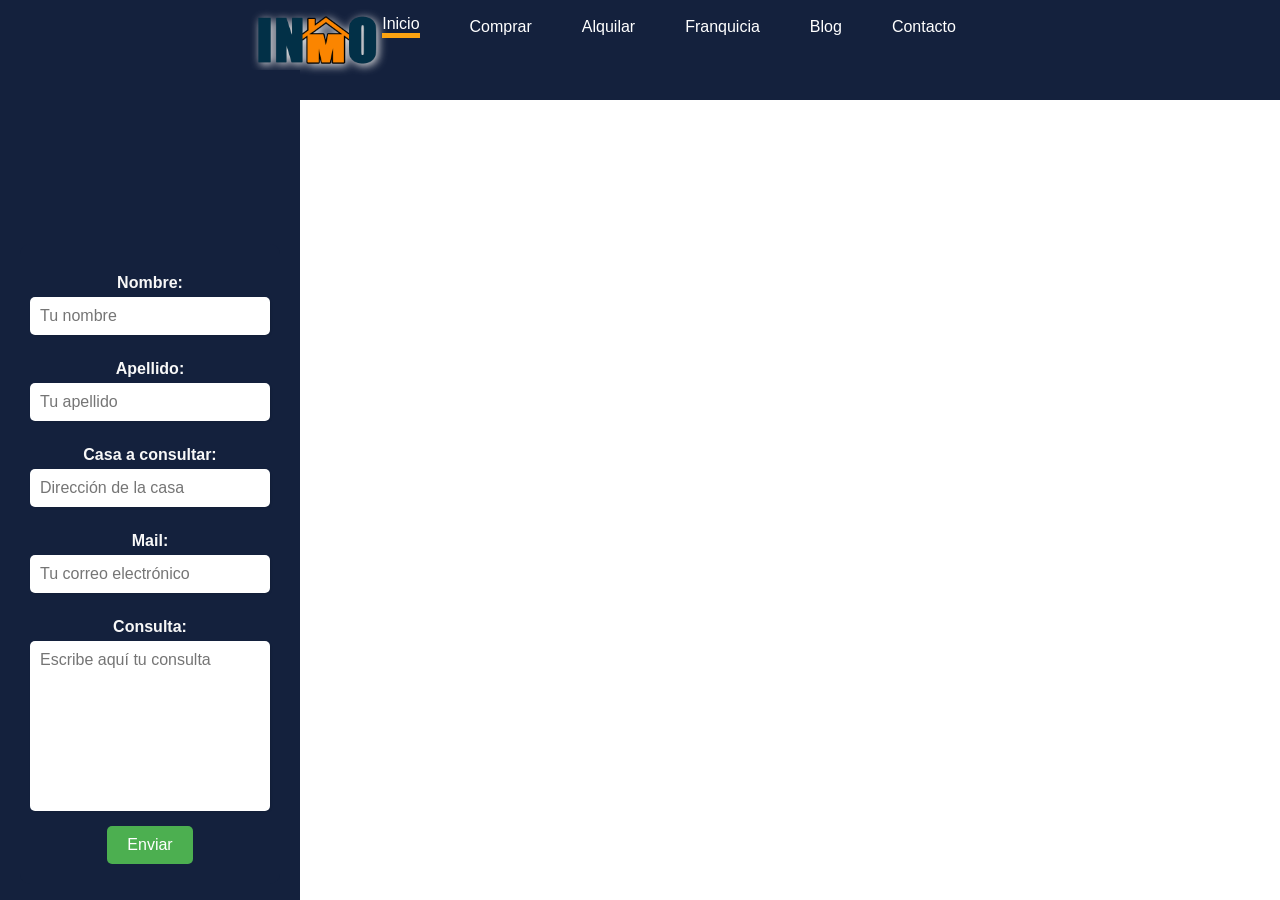
<file: inmobiliaria-PruebaDeIntegracion-V7- se la comparti a Guille/inmobiliaria-Prueba/pestañas/comprar.html>
<!DOCTYPE html>
<html lang="es">
<head>
  <meta charset="UTF-8">
  <title>Inmobiliaria</title>
  <link rel="stylesheet" href="../assets/css/comprar/styles.css">
  <link rel="stylesheet" href="../assets/css/inicio/header.css">
  <link rel="stylesheet" href="../assets/css/menuFloat.css">
  <link rel="stylesheet" href="../assets/css/grillas.css">   
  <link rel="stylesheet" href="../assets/css/inicio/services.css">
  <script src="https://code.jquery.com/jquery-3.6.0.min.js"></script>
  <script>
    function abrirInfo(id) {
      var win = window.open("", "Info", "width=620,height=620");
      var card = $("#" + id).clone();
      card.css({
        "position": "relative",
        "top": "0",
        "left": "0",
        "width": "100%",
        "height": "100%",
        "background-color": "#f9f9f9",
        "padding": "20px",
        "border-radius": "5px",
        "box-shadow": "0 2px 5px rgba(0, 0, 0, 0.1)"
      });
    
      var precio = $("#" + id).data("precio");
      var descripcion = $("#" + id).data("descripcion");
    
      card.append("<p><strong>Precio:</strong> " + precio + " USD</p>");
      card.append("<p><strong>Descripción:</strong> " + descripcion + "</p>");
    
      var title = card.find("h3").first().text();
      card.find("h3").first().remove();
      card.prepend("<h2>" + title + "</h2>");
    
      var closeButton = "<button onclick='window.close()'>Cerrar</button>";
      card.find("button").remove();
      card.append(closeButton)
    
      win.document.body.appendChild(card[0]);
    }
    

    $(document).ready(function() {
      $.getJSON("https://sheetdb.io/api/v1/mtonetyh771as", function(data) {
        $.each(data, function(index, item) {
          var direccion = item.direccion;
          var precio = item.precio;
          var imagen = item.imagen;
          var id = item.id;
          var habitaciones = item.habitaciones;
          var baños = item.baños;
          var metros_cuadrados = item.metros_cuadrados;
          var descripcion = item.descripcion;
          var card = "<div class='card' id='" + id + "' data-precio='" + precio + "' data-descripcion='" + descripcion + "'>" +
            "<img src='" + imagen + "'>" +
            "<h3>" + direccion + "</h3>" +
            "<p><strong>Habitaciones:</strong> " + habitaciones + "</p>" +
            "<p><strong>Baños:</strong> " + baños + "</p>" +
            "<p><strong>Metros cuadrados:</strong> " + metros_cuadrados + "</p>" +
            "<button onclick='abrirInfo(" + id + ")'>Ver información</button>" +
          "</div>";
          
          $("#results").append(card);
        });
      })});
  </script>
  <nav class="menuFlot">
    <div class="conteinerRow">
      <div class="row">
        <div class="c1">
          <img src="/sources/logo.png" alt="" class="logo">
        </div>
        <div class="c3 menuPaginas">
          <a href="../index.htm" class="pagActual">Inicio</a>
          <a href="../pestañas/comprar.html" class="comprar">Comprar</a>
          <a href="../pestañas/alquilar.html" class="comprar">Alquilar</a>
          <a href="../pestañas/franquicia.html">Franquicia</a>
          <a href="">Blog</a>
          <a href="../contacto.html">Contacto</a>
        </div>
      </div>
    </div>
  </nav>

</head>
<body>
  
  <div id="results"></div>
  <div id="sidebar">
    <iframe class="responsive-iframe" frameborder="0" scrolling="no" src="https://www.cotizacion-dolar.com.ar/recursos-webmaster/promedios/cotizacion-argentina-300x150.php"></iframe>
    <form action="#" method="POST" onsubmit="enviarCorreo(event)">
      <label for="nombre">Nombre:</label>
      <input type="text" id="nombre" name="nombre" placeholder="Tu nombre">

      <label for="apellido">Apellido:</label>
      <input type="text" id="apellido" name="apellido" placeholder="Tu apellido">

      <label for="casa">Casa a consultar:</label>
      <input type="text" id="casa" name="casa" placeholder="Dirección de la casa">

      <label for="mail">Mail:</label>
      <input type="email" id="mail" name="mail" placeholder="Tu correo electrónico">

      <label for="consulta">Consulta:</label>
      <textarea id="consulta" name="consulta" placeholder="Escribe aquí tu consulta"></textarea>

      <button type="submit">Enviar</button>
    </form>
  </div>

  <script>
    function enviarCorreo(event) {
      event.preventDefault();

      const nombre = document.getElementById('nombre').value;
      const apellido = document.getElementById('apellido').value;
      const casa = document.getElementById('casa').value;
      const mail = document.getElementById('mail').value;
      const consulta = document.getElementById('consulta').value;

      const link = document.createElement('a');
      link.href = 'mailto:inmotpo@gmail.com?subject=Nueva consulta de casa&body=Nombre: ' + encodeURIComponent(nombre) + '%0D%0A' + 'Apellido: ' + encodeURIComponent(apellido) + '%0D%0A' + 'Casa a consultar: ' + encodeURIComponent(casa) + '%0D%0A' + 'Mail: ' + encodeURIComponent(mail) + '%0D%0A' + 'Consulta: ' + encodeURIComponent(consulta);

      link.click();
      document.getElementById('nombre').value = '';
      document.getElementById('apellido').value = '';
      document.getElementById('casa').value = '';
      document.getElementById('mail').value = '';
      document.getElementById('consulta').value = '';
    }
  </script>
</body>
</html>
</file>
<file: assets/css/grillas.css>
:root{
	/*--border: 1px solid red;*/
	--color1: #000000;
	--color2:#14213d;
	--color3: #fca311;
	--color4: #e5e5e5;
	--color5: #ffffff;
	--iconSize1: 50px;
	--iconSize2: 100px;
	--altoSection: 450px;
	--fuentePrimary:'Rubik', sans-serif;
	
}
*{
	font-family: var(--fuentePrimary);
}

h1.center{
	text-align:center;
}
body{
	margin:0;
	overflow-x: hidden !important;
}
.conteinerRow{
	display: flex;
	flex-direction: column;
	align-items: center;
	width: 86%;
	margin-left: 7%;
	border: var(--border);
}

@media (min-width: 1024px) and (min-height: 600px) {
.cajanegra{
	display: flex;
	flex-direction: column;
	align-items: center;
	width: auto;
	margin-left: 30%;
	border: var(--border);
}
}

.row1{
	display: flex;
	width: 100%;
	height: auto;
	flex-direction: row;
	justify-content: space-between;
	border: var(--border);
	background-color: var(--fondoF)

}

.row1{
margin-top: 65px;	
}
.c1{
	position: relative;
	float: left;
	width: 20%;
	min-width: 20%;
	padding: 10px 10px;
	border: var(--border);
	margin-top: 5px;
	margin-bottom: 5px;
	background-color: var(--fondoC);
}
.c2{
	position: relative;
	float: left;
	width: 46.1%;
	min-width: 46.1%;
	padding: 10px 10px;
	border: var(--border);
	margin-top: 5px;
	margin-bottom: 5px;
	background-color: var(--fondoC);
}
.c3{
	
	position: relative;
	float: left;
	width: 72.15%;
	min-width: 72.15%;
	padding: 10px 10px;
	border: var(--border);
	margin-top: 5px;
	margin-bottom: 5px;
	background-color: var(--fondoC);
}
.c4{
	position: relative;
	float: left;
	width: 98.2%;
	min-width: 98.2%;
	padding: 10px 10px;
	border: var(--border);
	margin-top: 5px;
	margin-bottom: 5px;
	background-color: var(--fondoC);
}
section{
	margin-top: 100px;
	padding-top: 25px;
	padding-bottom: 25px;
	border: var(--border);
}
.anchoCompleto{
	width: 100% !important;
}
.altoCompleto{
	position: relative;
	height: 100%;
}
.alto1-2{
	position: relative;
	height: 50%;
}
.ancho1-2{
	position: relative;
	width: 50%;
}
.alto1-4{
	position: relative;
	height: 25%;
}
.ancho1-4{
	position: relative;
	width: 25%;
}
.alto3-4{
	position: relative;
	height: 75%;
}
.ancho3-4{
	position: relative;
	width: 75%;
}
.sinPadding{
	padding: 0;
}

.boton{
	border-radius: 5px;
	padding: 5px 10px;
	border: 1px solid var(--color1);
	background-color: var(--color2);
	color:white;
	text-decoration: none;
}
.botonGhost{
	border-radius: 5px;
	padding: 3px 5px;
	border: 1px solid var(--color3);
	text-decoration: none;
	color: var(--color3);
	margin: 0px 30px;
}
 .tCentrado{
 	text-align: center;
 }
 .hContentCenter{
 	display: flex;
 	justify-content: center;
 }

 .parrafo1{
 	  font-size: 18px;
	  line-height: 1.8;
	  text-align: justify;
	  color: var(--color5);
	  margin: 0;
	  padding: 50px 30px;
	  background-color: var(--color2);
	  border: 1px solid #cccccc;
	  border-radius: 5px;
	  box-shadow: 2px 2px 5px #cccccc;
 }
 .resaltar1{
 	color: var(--color3);
 }
 .mt-50{
 	margin-top: 50px;
 }
 .mt-100{
 	margin-top: 100px;
 }
 .mt-150{
 	margin-top: 150px;
 }


/* MEDIA QUERY */
@media (max-width: 1400px) and (min-width: 1121px){
   
}

@media (max-width: 1120px) and (min-width: 993px) {

}

@media (max-width: 992px) and (min-width: 769px){
	.row1{
   		display: block;
   	}
	.c1,.c2{
		min-width: 95%;
	}
	.c3{
		min-width: 97%;
	}
	.c4{
		min-width: 100%;
	}
  
}

@media (max-width: 768px) and (min-width: 577px){
	.conteiner{
		display: none;
	}
   	.row1{
   		display: block;
   	}
    .c1,.c2,.c3,.c4{
    	position: relative;
    	min-width: 96.5%;
    }

}

@media (max-width: 576px) and (min-width: 481px){
  
}

/*CELULARES*/
@media (max-width: 480px) and (min-width: 401px){
   .conteiner{
		display: none;
	}
   	.row1{
   		display: block;
   	}
    .c1,.c2,.c3{
    	position: relative;
    	min-width: 100%;
    	padding: 0;
    }
    .c4{
    	position: relative;
    	min-width: 100%;
    	padding: 0;
    }
    section{
    	margin-top: 25px;
    	padding-top:10px;
    	padding-bottom: 10px;
    }

}

@media (max-width: 400px) and (min-width: 361px) {
	.conteiner{
		display: none;
	}
   	.row1{
   		display: block;
   	}
    .c1,.c2,.c3,.c4{
    	position: relative;
    	min-width:93.5%;
    }
}

@media (max-width: 360px) {
  .conteiner{
		display: none;
	}
   	.row1{
   		display: block;
   	}
    .c1,.c2,.c3,.c4{
    	position: relative;
    	min-width: 93.5%;
    }
}

@media (min-width: 1200px) {
   
}
</file>
<file: assets/css/navBarClass.css>
#navegacion{
	position: fixed;
	top: 0;
	width: 100%;
	height: 120px;
	background-color: var(--color2);
	z-index: 10;
}
.navContent{
	width: 100%;
    height: 100%;
    display: flex;
    flex-direction: row;
    justify-content: space-between;
}
.logoContent{
	position: relative;
    width: 250px;
    height: 100%;
    display: flex;
}
.logoNav{
	position: relative;
    width: 60%;
    height: 60%;
    margin: auto;
    filter: drop-shadow(0px 0px 5px white);
}
.menuContent{
	    position: relative;
    display: flex;
    flex-direction: row;
    flex-wrap: wrap;
    gap: 15px;
    height: 100%;
    width: 50%;
    justify-content: center;
}
.opcionMenu{
	    margin: auto;
    color: white;
    text-decoration: none;
    font-size: 1rem;
}
.btnMenuMovil{
	display: none;
	border: solid 3px #FB8501;
	border-radius: 15px;
	height: 50px;

	align-items: center;

	margin-top: 30px;
	margin-right: 60px;
	
}

.opMenuMovilCont{
	display: none;
	z-index: 3;
}

@media (max-width: 900px){
	.btnMenuMovil{
		display: flex;
		height: 50px;
		
	}
	.btnMenuMovil>img{
		margin: 0px;
		height: 50px;
	}
	.btnMenuMovil:hover{
		cursor: pointer;
	}

	.opMenuMovilCont{
	    position: fixed;
    display: flex;
    flex-direction: column;
    gap: 10px;
    width: 100%;
    top: 120px;
    background: black;
    z-index:3;
    
    overflow-y: hidden;
    height: 0px;
    padding: 0;
    transition: all .3s ease-in-out;
	}
	.menuVisible{
		height: 220px;
		padding: 15px 0;
	}
	.opMenuMovilCont>.opcionMenu{
	    position: relative;
	    transition: all .3s ease-in-out;
	    font-size: 1.5rem;
	    left: 0%;
	}
	.opOculta{
		position: relative;
		left:-100% !important;
	}

	.menuContent{
		display: none;
	}
}
</file>
<file: assets/css/inicio/header.css>
header{

	position: relative;
	margin-top: 100px;
	
}
.imgHeader{
	    display: flex;
    flex-direction: column;
    justify-content: center;
    background-image: url(../../../sources/pexels-august-de-richelieu-4259140.jpg);
    background-size: cover;
    background-position-y: center;
    height: auto;
    color: white;
    padding-bottom: 10%;

}

.isotipo{
	width: 20%;
}

.imgHeader>div>div{
	display: flex;
	flex-direction: row;
	justify-content: center;

}
.botonesFlyer{
	gap:30px;
	flex-wrap: wrap;
}

@media (max-width: 480px){
	.isotipo{
		width: 40%;
	}
	.botonesFlyer{
		gap:10px;
	}
}
</file>
<file: assets/css/inicio/services.css>
.service{
	min-height: 550px;
	background-color: var(--color5);
	
}
.contentServicio{
	display: flex;
	flex-direction: row-reverse;
	height: 400px;
	align-items: center;
	flex-wrap: wrap;

}
.contentServicio>.foto{
	background-image: url(../../../sources/service1.jpg);
	background-size: cover;
	background-position: center;
	width: 60%;
	height: 350px;
	
	z-index: 1;
}
.contentServicio>.texto{
	min-height: 200px;
	border-radius: 3px;
	width: 40%;
	margin-right: -30px;
	z-index: 2;
	box-shadow: 0px 15px 15px var(--color2);
	background-color: white;	
	padding: 10px;
	transition:all 1s ease;
	
}
.contentServicio>.texto>h1,p{
	text-align: center;
}

.contentServicio>.texto>.sBotones{
	display: flex;
	flex-direction: row;
	justify-content: space-around;
	width: 70%;
	margin-left: 15%;
	margin-top: 30px;
}

.cs2{
	flex-direction: row;
}
.cs2>.texto{
	margin-left: -10px;
}
.cs2>.foto{
	background-image: url(../../../sources/service2.jpg);
}
.fondoMedio{
	height: 100%;
	width: 50%;
	background-color: var(--color1-l2);
	z-index: 0;
	position: absolute;
	border-radius: 5px;
	
}
.cs1>.fondoMedio{
	left: 0;
}
.cs2>.fondoMedio{
	right: 0;
}

@media (max-width: 820px){
	.isotipo>.c1{
		width: 97%;
	}
	.isotipo>.c1>img{
		width: 20%;
	}
	.botonesHeader>.c2{
		width: 97%;
	}
}
@media (max-width: 480px){
	.contentServicio {
		padding: 0px;
		display: flex;
		flex-direction: column;
		flex-wrap: wrap;
		height: auto;
	}
	.contentServicio>div{
		width: 100%;
	}
	
	.contentServicio>.texto {
	    width: 86%;
	    margin-top: -14%;
	    margin-left: -25px;
	}
	.contentServicio>.foto{
		width: 100%;
	}
}
</file>
<file: assets/css/muestraFotos.css>
.muestra{
	    position: relative;
    width: 100%;
    min-width: 100%;
    /* height: 500px; */
    aspect-ratio: 16/9;
    flex-shrink: 2;
    transition: all 1s ease;
    left: 0px;
}

#fotosContent{
	display: flex;
	flex-direction: row;
	justify-content: flex-start;
	flex-wrap: initial;
	overflow-x: hidden;
	height: 500px;
	gap:12px;

}
#fotos{
	background-color: var(--color2);
}

@media (max-width: 480px){
	#fotosContent{
		overflow: hidden;
		height: 280px;
	}
	.muestra{
		width: 100%;
		height: auto;
		aspect-ratio: 2/1;
	}
}

@media (max-width: 360px){
	
}
</file>
<file: assets/css/footer.css>
footer{
	min-height: 350px;
	padding-top: 50px;
	background-color: var(--color2);
}
.alumno{
	position: relative;
	display: block;
	width: 100%;
	height: 50px;
	display: flex;
	flex-direction: row;
	gap:20px;
	align-items: center;
	margin-top: 10px;
	color:white;
}
.alumno>img	{
	border-radius: 50%;
	height: 90%;
	border: 3px solid white;
	box-shadow: 0 0 10px white;

}
.logoGrupo>img{
	width: 100%;
}


		.a,
		.b,
		.c{
			margin-top: 0px;
			margin-bottom: 0px;
		}

		.ff,
		.jb,
		.gm{
			margin-top:40px;


		}
</file>
<file: inmobiliaria-PruebaDeIntegracion-V7- se la comparti a Guille/inmobiliaria-Prueba/assets/css/grillas.css>
:root{
	/*--border: 1px solid red;

	/*--fondoF: #9DDB89FF;
	--fondoC: #DADC74FF;*/
	--color1: #000000;
	--color2:#14213d;
	--color3: #fca311;
	--color4: #e5e5e5;
	--color5: #ffffff;
	--iconSize1: 50px;
	--iconSize2: 100px;
	--altoSection: 450px;
	--fuentePrimary:'Rubik', sans-serif;
	
}
*{
	font-family: var(--fuentePrimary);
}
body{
	margin:0;
}
.conteinerRow{
	display: flex;
	flex-direction: column;
	align-items: center;
	width: 86%;
	margin-left: 7%;
	border: var(--border);
}
.row1{
	display: flex;
	width: 99.2%;
	height: auto;
	flex-direction: row;
	justify-content: space-between;
	border: var(--border);
	background-color: var(--fondoF)

}
.c1{
	position: relative;
	float: left;
	width: 20%;
	min-width: 20%;
	padding: 10px 10px;
	border: var(--border);
	margin-top: 5px;
	margin-bottom: 5px;
	background-color: var(--fondoC);
}
.c2{
	position: relative;
	float: left;
	width: 46.1%;
	min-width: 46.1%;
	padding: 10px 10px;
	border: var(--border);
	margin-top: 5px;
	margin-bottom: 5px;
	background-color: var(--fondoC);
}
.c3{
	
	position: relative;
	float: left;
	width: 72.15%;
	min-width: 72.15%;
	padding: 10px 10px;
	border: var(--border);
	margin-top: 5px;
	margin-bottom: 5px;
	background-color: var(--fondoC);
}
.c4{
	position: relative;
	float: left;
	width: 98.2%;
	min-width: 98.2%;
	padding: 10px 10px;
	border: var(--border);
	margin-top: 5px;
	margin-bottom: 5px;
	background-color: var(--fondoC);
}
section{
	margin-top: 100px;
	padding-top: 25px;
	padding-bottom: 25px;
	border: var(--border);
}
.anchoCompleto{
	width: 100% !important;
}
.altoCompleto{
	position: relative;
	height: 100%;
}
.alto1-2{
	position: relative;
	height: 50%;
}
.ancho1-2{
	position: relative;
	width: 50%;
}
.alto1-4{
	position: relative;
	height: 25%;
}
.ancho1-4{
	position: relative;
	width: 25%;
}
.alto3-4{
	position: relative;
	height: 75%;
}
.ancho3-4{
	position: relative;
	width: 75%;
}
.sinPadding{
	padding: 0;
}

.boton{
	border-radius: 5px;
	padding: 5px 10px;
	border: 1px solid var(--color1);
	background-color: var(--color2);
	color:white;
	text-decoration: none;
}
.botonGhost{
	border-radius: 5px;
	padding: 3px 5px;
	border: 1px solid var(--color3);
	text-decoration: none;
	color: var(--color3);
	margin: 0px 30px;
}
 .tCentrado{
 	text-align: center;
 }
 .hContentCenter{
 	display: flex;
 	justify-content: center;
 }

 .parrafo1{
 	  font-size: 18px;
	  line-height: 1.8;
	  text-align: justify;
	  color: var(--color5);
	  margin: 0;
	  padding: 50px 30px;
	  background-color: var(--color2);
	  border: 1px solid #cccccc;
	  border-radius: 5px;
	  box-shadow: 2px 2px 5px #cccccc;
 }
 .resaltar1{
 	color: var(--color3);
 }
 .mt-50{
 	margin-top: 50px;
 }
 .mt-100{
 	margin-top: 100px;
 }
 .mt-150{
 	margin-top: 150px;
 }

/* MEDIA QUERY */
@media (max-width: 1400px) and (min-width: 1121px){
   
}

@media (max-width: 1120px) and (min-width: 993px) {

}

@media (max-width: 992px) and (min-width: 769px){
	.row1{
   		display: block;
   	}
	.c1,.c2{
		min-width: 46.8%;
	}
	.c3{
		min-width: 97%;
	}
	.c4{
		min-width: 100%;
	}
  
}

@media (max-width: 768px) and (min-width: 577px){
	.conteiner{
		display: none;
	}
   	.row1{
   		display: block;
   	}
    .c1,.c2,.c3,.c4{
    	position: relative;
    	min-width: 96.5%;
    }

}

@media (max-width: 576px) and (min-width: 481px){
  
}

/*CELULARES*/
@media (max-width: 480px) and (min-width: 401px){
   .conteiner{
		display: none;
	}
   	.row1{
   		display: block;
   	}
    .c1,.c2,.c3{
    	position: relative;
    	min-width: 100%;
    	padding: 0;
    }
    .c4{
    	position: relative;
    	min-width: 100%;
    	padding: 0;
    }
    section{
    	margin-top: 25px;
    	padding-top:10px;
    	padding-bottom: 10px;
    }

}

@media (max-width: 400px) and (min-width: 361px) {
	.conteiner{
		display: none;
	}
   	.row1{
   		display: block;
   	}
    .c1,.c2,.c3,.c4{
    	position: relative;
    	min-width:93.5%;
    }
}

@media (max-width: 360px) {
  .conteiner{
		display: none;
	}
   	.row1{
   		display: block;
   	}
    .c1,.c2,.c3,.c4{
    	position: relative;
    	min-width: 93.5%;
    }
}

@media (min-width: 1200px) {
   
}
</file>
<file: inmobiliaria-PruebaDeIntegracion-V7- se la comparti a Guille/inmobiliaria-Prueba/assets/css/menuFloat.css>
.menuFlot{
	
	background-color: var(--color2);
	position: fixed;
	width: 100%;
	height: 100px;
	top: 0;
	z-index: 3;
	transition: all .6s ease;
	

}
.menuFlot>div>div>div>.logo{
	position: relative;
	height: 50px;
	transition: all 1s ease;
	filter: drop-shadow(2px 2px 5px var(--color4));
	
}

.menuPaginas{
	display: flex;
	flex-direction: row;
	align-items: center;
	justify-content: flex-end;

}
.menuPaginas a{
	margin-right: 50px;
	color: white;
	transition: all .3s ease;
	text-decoration: none;
}
.menuPaginas a:hover{
	border-bottom: 5px solid var(--color3);
}

.pagActual{
	border-bottom: 5px solid var(--color3);
}

@media (max-width: 480px){
	.menuPaginas>.opMenu{
		display: none;
	}
	.menuPaginas{
		position: relative;
		margin-top: -40px;
	}
}
</file>
<file: inmobiliaria-PruebaDeIntegracion-V7- se la comparti a Guille/inmobiliaria-Prueba/assets/css/nav/burgerMenu.css>
#contentMB{
	color: white;
	margin-top: -11%;
	position: relative;
	margin-right: 0;
}
#iconSvg{
	width: 50px;
}
#contentMB>svg{
	width: 50px;
	height: 50px;
}
#contentMB>svg>image{
	width: 50px;
	height: 50px;
}
#mOpciones{

    width: 360px;
    background: black;
    display: flex;
    justify-content: center;
    flex-direction: column;
    position: absolute;
    right: -36px;
    top: 50%;
    overflow: hidden;
   	height: 0;
   	transition: all .5s ease-in-out;
   	gap:5px;

}
#mOpciones>a{
	margin:auto;
	padding: 5px 0;
	font-size: 20px;
}
.burgerM{
	display: none;
}
.mAbierto{
	display: block;
}
</file>
<file: inmobiliaria-PruebaDeIntegracion-V7- se la comparti a Guille/inmobiliaria-Prueba/assets/css/inicio/header.css>
header{

	position: relative;
	margin-top: 100px;
	
}
.imgHeader{
	display: flex;
	flex-direction: column;
	justify-content: center;
	background-image: url(../../../sources/pexels-august-de-richelieu-4259140.jpg);
	background-size: cover;
	background-position-y:center; 
	height: 600px;
	color: white;

}

.isotipo{
	width: 20%;
}

.imgHeader>div>div{
	display: flex;
	flex-direction: row;
	justify-content: center;

}
.botonesFlyer{
	gap:30px;
	flex-wrap: wrap;
}

@media (max-width: 480px){
	.isotipo{
		width: 40%;
	}
}
</file>
<file: inmobiliaria-PruebaDeIntegracion-V7- se la comparti a Guille/inmobiliaria-Prueba/assets/css/inicio/services.css>
.service{
	min-height: 550px;
	background-color: var(--color5);
	
}
.contentServicio{
	display: flex;
	flex-direction: row-reverse;
	height: 400px;
	align-items: center;
	flex-wrap: wrap;

}
.contentServicio>.foto{
	background-image: url(../../../sources/service1.jpg);
	background-size: cover;
	background-position: center;
	width: 60%;
	height: 350px;
	
	z-index: 1;
}
.contentServicio>.texto{
	min-height: 200px;
	border-radius: 3px;
	width: 40%;
	margin-right: -30px;
	z-index: 2;
	box-shadow: 0px 15px 15px var(--color2);
	background-color: white;	
	padding: 10px;
	transition:all 1s ease;
	opacity: 0;
}
.contentServicio>.texto>h1,p{
	text-align: center;
}
.contentServicio>.texto>p{
	width: 60%;
	margin-left: 20%;
}
.contentServicio>.texto>.sBotones{
	display: flex;
	flex-direction: row;
	justify-content: space-around;
	width: 70%;
	margin-left: 15%;
	margin-top: 30px;
}

.cs2{
	flex-direction: row;
}
.cs2>.texto{
	margin-left: -10px;
}
.cs2>.foto{
	background-image: url(../../../sources/service2.jpg);
}
.fondoMedio{
	height: 100%;
	width: 50%;
	background-color: var(--color1-l2);
	z-index: 0;
	position: absolute;
	border-radius: 5px;
	
}
.cs1>.fondoMedio{
	left: 0;
}
.cs2>.fondoMedio{
	right: 0;
}

@media (max-width: 820px){
	.isotipo>.c1{
		width: 97%;
	}
	.isotipo>.c1>img{
		width: 20%;
	}
	.botonesHeader>.c2{
		width: 97%;
	}
}
@media (max-width: 480px){
	.contentServicio {
		padding: 0px;
		display: flex;
		flex-direction: column;
		flex-wrap: wrap;
		height: auto;
	}
	.contentServicio>div{
		width: 360px;
	}

}
</file>
<file: inmobiliaria-PruebaDeIntegracion-V7- se la comparti a Guille/inmobiliaria-Prueba/assets/css/muestraFotos.css>
.muestra{
	position: relative;

	width: 100%;
	min-width: 100%;
	height: 500px;
	flex-shrink: 2;
	transition: all 1s ease;
	left: 0px;
}

#fotosContent{
	display: flex;
	flex-direction: row;
	justify-content: flex-start;
	flex-wrap: initial;
	overflow-x: hidden;
	height: 500px;
	gap:12px;

}
#fotos{
	background-color: var(--color2);
}

@media (max-width: 480px){
	#fotosContent{
		overflow: hidden;
		height: 280px;
	}
	.muestra{
		width: 100%;
		height: auto;
		aspect-ratio: 2/1;
	}
}

@media (max-width: 360px){
	
}
</file>
<file: inmobiliaria-PruebaDeIntegracion-V7- se la comparti a Guille/inmobiliaria-Prueba/assets/css/footer.css>
footer{
	min-height: 350px;
	background-color: var(--color2);
}
</file>
<file: franquicia/grillas.css>
:root{
	/*--border: 1px solid red;

	/*--fondoF: #9DDB89FF;
	--fondoC: #DADC74FF;*/
	--color1: #000000;
	--color2:#14213d;
	--color3: #fca311;
	--color4: #e5e5e5;
	--color5: #ffffff;
	--iconSize1: 50px;
	--iconSize2: 100px;
	--altoSection: 450px;
	--fuentePrimary:'Rubik', sans-serif;
	
}
*{
	font-family: var(--fuentePrimary);
}
body{
	margin:0;
}
.conteinerRow{
	display: flex;
	flex-direction: column;
	align-items: center;
	width: 86%;
	margin-left: 7%;
	border: var(--border);
}
.row1{
	display: flex;
	width: 99.2%;
	height: auto;
	flex-direction: row;
	justify-content: space-between;
	border: var(--border);
	background-color: var(--fondoF)

}
.c1{
	position: relative;
	float: left;
	width: 20%;
	min-width: 20%;
	padding: 10px 10px;
	border: var(--border);
	margin-top: 5px;
	margin-bottom: 5px;
	background-color: var(--fondoC);
}
.c2{
	position: relative;
	float: left;
	width: 46.1%;
	min-width: 46.1%;
	padding: 10px 10px;
	border: var(--border);
	margin-top: 5px;
	margin-bottom: 5px;
	background-color: var(--fondoC);
}
.c3{
	
	position: relative;
	float: left;
	width: 72.15%;
	min-width: 72.15%;
	padding: 10px 10px;
	border: var(--border);
	margin-top: 5px;
	margin-bottom: 5px;
	background-color: var(--fondoC);
}
.c4{
	position: relative;
	float: left;
	width: 98.2%;
	min-width: 98.2%;
	padding: 10px 10px;
	border: var(--border);
	margin-top: 5px;
	margin-bottom: 5px;
	background-color: var(--fondoC);
}
/* section{
	margin-top: 100px;
	padding-top: 25px;
	padding-bottom: 25px;
	border: var(--border);
} */
.anchoCompleto{
	width: 100% !important;
}
.altoCompleto{
	position: relative;
	height: 100%;
}
.alto1-2{
	position: relative;
	height: 50%;
}
.ancho1-2{
	position: relative;
	width: 50%;
}
.alto1-4{
	position: relative;
	height: 25%;
}
.ancho1-4{
	position: relative;
	width: 25%;
}
.alto3-4{
	position: relative;
	height: 75%;
}
.ancho3-4{
	position: relative;
	width: 75%;
}
.sinPadding{
	padding: 0;
}

.boton{
	border-radius: 5px;
	padding: 5px 10px;
	border: 1px solid var(--color1);
	background-color: var(--color2);
	color:white;
	text-decoration: none;
}
.botonGhost{
	border-radius: 5px;
	padding: 3px 5px;
	border: 1px solid var(--color3);
	text-decoration: none;
	color: var(--color3);
	margin: 0px 30px;
}
 .tCentrado{
 	text-align: center;
 }

/* MEDIA QUERY */
@media (max-width: 1400px) and (min-width: 1121px){
   
}

@media (max-width: 1120px) and (min-width: 993px) {

}

@media (max-width: 992px) and (min-width: 769px){
	.row1{
   		display: block;
   	}
	.c1,.c2{
		min-width: 46.8%;
	}
	.c3{
		min-width: 97%;
	}
	.c4{
		min-width: 100%;
	}
  
}

@media (max-width: 768px) and (min-width: 577px){
	.conteiner{
		display: none;
	}
   	.row1{
   		display: block;
   	}
    .c1,.c2,.c3,.c4{
    	position: relative;
    	min-width: 96.5%;
    }

}

@media (max-width: 576px) and (min-width: 481px){
  
}

/*CELULARES*/
@media (max-width: 480px) and (min-width: 401px){
   .conteiner{
		display: none;
	}
   	.row1{
   		display: block;
   	}
    .c1,.c2,.c3{
    	position: relative;
    	min-width: 100%;
    	padding: 0;
    }
    .c4{
    	position: relative;
    	min-width: 100%;
    	padding: 0;
    }
    section{
    	margin-top: 25px;
    	padding-top:10px;
    	padding-bottom: 10px;
    }

}

@media (max-width: 400px) and (min-width: 361px) {
	.conteiner{
		display: none;
	}
   	.row1{
   		display: block;
   	}
    .c1,.c2,.c3,.c4{
    	position: relative;
    	min-width:93.5%;
    }
}

@media (max-width: 360px) {
  .conteiner{
		display: none;
	}
   	.row1{
   		display: block;
   	}
    .c1,.c2,.c3,.c4{
    	position: relative;
    	min-width: 93.5%;
    }
}

@media (min-width: 1200px) {
   
}
</file>
<file: franquicia/style.css>
:root {
  --main: #2f70af;
  --sector: hsla(291, 64%, 42%, 1);
  --pagina: #FFFFFF;
  --color1: #14213d;
}

body {
  min-height: 100vh;
  display: flex;
  flex-direction: column;
  margin: 0;
  padding: 0;
}

.container {
  flex-direction: column;

  min-height: 100vh;
  display: flex;
  flex: 1;
  background-color: var(--color1);
  gap: 1rem;
}


.sector,
.caja,
.garanty.home{
  /* border: 1px solid paleturquoise; */
  border-radius: 2rem;
}

main {
  flex-direction: column;

  background-color: var(--pagina);
  /* grid-column: span 3;
  grid-row: span 10; */
  display: flex;
  justify-content: center;
  align-items: center;
  height: calc(100vh - 2rem);
  /* resta el espacio del gap */
}

.sector {
  background-color: white;
}

/* .container {
  display: grid;
  grid-template-columns: repeat(3, 1fr);
  grid-template-rows: repeat(9, 1fr);
} */

main>aside {
  display: none;
}

.sector {
  display: flex;
  flex-direction: column;
  background-color: var(--pagina);
  flex-grow: 1;
  /* aspect-ratio: 16/9; */
  /* width: 100%; */
  flex-wrap: wrap;
  box-sizing: border-box;
  padding: 1rem;
  /* margin: 3rem; */
}

.flex-box-container {
  display: flex;
  width: 100%;
  height: 100%;
  justify-content: center;
  align-items: center;
  flex-wrap: wrap;
  box-sizing: border-box;
  padding: 1rem;
  margin: 3rem;
}

footer {
  background-color: var(--pagina);
}

.container img{
  max-width: 100%;
  object-fit: cover;
  height: auto;
}

.banco img{
  max-width: 100%;
  object-fit: cover;
  height: auto;
 

}

.banco {


  display: flex;
  /* width: 100%; */
  height: 100%;
  justify-content: center;
  align-items: center;
  flex-wrap: wrap;
  box-sizing: border-box;
  padding: 1rem;
  margin: 3rem;
  background-color: var(--pagina);
  border: 1px solid paleturquoise;
  border-radius: 2rem;
}

/* .banco-nacion {
  background-image: url('C:\Francisco Universidad\Codo a Codo\Python Front END 2023 1\TRABAJO PRACTICO GRUPAL\franquicia grid\imagenes de bancos\1280px-Banco_Nación.svg.png');
  background-size: cover;
  width: 650px;
  height: 147px;
  background-color: aliceblue;
}

.banco-nacion img {
  width: 100%;
  height: 100%;
  object-fit: cover;
}

.banco-supervielle {
  background-size: cover;
  width: 350px;
  height: 193px;
  padding-left: 2rem;
} */

.sushi,
.texto {
  display: inline-block;
}

.sushi {
  width: 461px;
  height: 259px;
}

.sector {
  align-self: flex-start;

  display:inline-block;

  flex-shrink: 1;

  display: flex;
  flex-direction: column;
}

.garanty.home {
  vertical-align: top

  /* text-align: justify; */

  align-self: flex-end;

display:inline-block;

  flex-direction: column;


  width: 50%;
  height: 100%;
  font-size: 18px;
  display: flex;
  justify-content: flex-end;
  align-items: center;
  background-color: white;
}

.caja{
  justify-content: space-between;

/* justify-content: center; */

  flex-direction: column;

display: flex;
align-items: center;
width: 100%;

}

.caja {
  cursor: pointer;

  /* align-items: flex-start; */

  display: flex;
  flex-direction: row;
  background-color: var(--pagina);
  flex-grow: 1;
  /* aspect-ratio: 16/9; */
  width: 100%;
  flex-wrap: wrap;
  box-sizing: border-box;
  padding: 1rem;
  /* margin: 3rem; */
  margin: 100px;
 
}

body{
  padding-top: 100px;
}

.container{
  padding: 100px;
  padding-top: 10px;
}

.titulo.prestamo{
    clear: both;
    margin-bottom: 20px;
  width: 100%;
 
}

.palabra{
  text-align: center;
}


/* #cartel {
 


  display: none;
  position: absolute;
  background-color:  rgba(255, 221, 51, 0.9);

  border: 1px solid black;
  padding: 5px;
  cursor: pointer;
} */


/* #nuevaVentanaRemax:hover + #cartel {
  display: block;
}
#nuevaVentanaRemax:not(:hover) + #cartel {
  display: none;
} */
/* 

#cartel {
  position: absolute;
  display: none;
  top: 0;
  left: 0;
}

#mouse1:hover + #cartel,
#mouse2:hover + #cartel, 
#mouse3:hover + #cartel,
#mouse4:hover + #cartel{
  display: block;
}

#cartel:hover {
  display: block;
}

#cartel:after {
  /* content: "Saber más";
  font-size: 14px;
  color: white;
  background-color: rgba(0, 0, 0, 0.8);
  padding: 8px; */
  /* position: absolute;
  top: 10px;
  left: 10px;
  border-radius: 4px;
  pointer-events: none;
} */ 


#nuevaVentanaGarantyHome {
  opacity: 0.1;
  animation-name: animateDown;
  animation-duration: 3.5s;
  animation-fill-mode: both;
}


@keyframes animateDown {
  0% {
    transform: translateY(-650px);
    opacity: 0.1;
  }
  87% {
    transform: translateY(0px);
    opacity: 0.5; 
  }
  88% to 95% {
    transform: translateY(0px);
    opacity: 0.5; 
  }
  100% {
    transform: translateY(0px);
    opacity: 1; 
  }
}

/* A partir de 1024 se hace todo lo siguiente */
@media screen and (min-width: 912px) {
.caja{
    /* display: flex; */
    /* overflow: hidden; */
    /* flex-direction: row;
    justify-content: space-between;
    align-items: center; */
    display: flex;
    flex-wrap: wrap; /* para que los elementos se ajusten al ancho del contenedor */
}
.garanty.home{
  flex: 1 1 40%;
}
.sector{
  flex: 0 0 auto;
  margin-right: 1rem;
}
  .container{
  gap: 100px;
}

  .banco{
    margin: 0px;
    width: 100%;
  }
  .banco-nacion{
    padding-right: 2rem;
  }

  .banco-supervielle{
    padding-left: 2rem;
  }
}

@media screen and (max-width: 1280px) {
 .garanty.home{
  width: 100%;
 }

 .container{
  padding: 40px;
 }

 .banco{
  margin: 0px;
  /* padding: 0px; */
  gap: 10px;
 }
 .caja{
  margin: 15px;
 }

 .sector{
  padding: 0px;
 }

 .palabra{
  margin: 0px;
  margin-bottom: 10px;
 }

}
</file>
<file: franquicia/menuFloat.css>
.menuFlot{
	
	background-color: var(--color2);
	position: fixed;
	width: 100%;
	height: 100px;
	top: 0;
	z-index: 3;
	transition: all .6s ease;
	

}
.menuFlot>div>div>div>.logo{
	position: relative;
	height: 50px;
	transition: all 1s ease;
	filter: drop-shadow(2px 2px 5px var(--color4));
	
}

.menuPaginas{
	display: flex;
	flex-direction: row;
	align-items: center;
	justify-content: flex-end;

}
.menuPaginas a{
	margin-right: 50px;
	color: white;
	transition: all .3s ease;
	text-decoration: none;
}
.menuPaginas a:hover{
	border-bottom: 5px solid var(--color3);
}

.pagActual{
	border-bottom: 5px solid var(--color3);
}

@media (max-width: 480px){
	.menuPaginas>.opMenu{
		display: none;
	}
	.menuPaginas{
		position: relative;
		margin-top: -40px;
	}
}
</file>
<file: assets/css/formulario.css>
form{
	width: 100%;
	border-radius: 15px;
	
	padding: 20px 0;
	perspective: 500px;
	perspective-origin: top;
	display: flex;
	flex-direction: column;
	gap:15px;
}

.contenedorInput{
	width: 100%;
	height: 50px;
	padding: 5px 0;
	display: flex;
	border-radius: 10px;
	border:1px solid var(--color3);
	transform-style: preserve-3d;
	transition:all .6s ease;
}
.contentTextArea{
	position: relative;
	width: 100%;
	height: auto;
	padding: 5px 0;
	display: flex;
	border-radius: 10px;
	border:1px solid var(--color3);
	transform-style: preserve-3d;
	transition:all .6s ease;
}

form input{
	width: 80%;
	height: 60%;
	margin: auto;
	border:none;
	outline: none;
	background: linear-gradient(90deg,orange 0%, transparent 50%);
	transition: all .6s ease-in-out;
}
form input:valid{
	background: transparent;
}

.contentHover{
	
	background: rgba(255, 135, 0, 0.52);

}
textarea{
	width: 80%;
	height: 250px;
	margin:auto;
	border:none;
	outline: none;
	transition: all .6s ease-in-out;
	resize: none;
	background: transparent;
	font-size: 18px;
	padding-top: 10px;
}
form button{
	transition: all .3s ease-in-out;
	height: 30px;
	background: var(--color3);
	color:black;
	font-weight: bold;
	font-size: 16px;
	border-radius: 5px;
	border: none;

}
form button:hover{
	cursor: pointer;
}
</file>
<file: assets/css/contacto.css>
footer{
	height: 200px;
	background: var(--color2);
	box-shadow: 0px -5px 30px black;
}
</file>
<file: assets/css/nav/burgerMenu.css>
#contentMB{
	color: white;
	margin-top: -11%;
	position: relative;
	margin-right: 0;
}
#iconSvg{
	width: 50px;
}
#contentMB>svg{
	width: 50px;
	height: 50px;
}
#contentMB>svg>image{
	width: 50px;
	height: 50px;
}
#mOpciones{

    width: 360px;
    background: black;
    display: flex;
    justify-content: center;
    flex-direction: column;
    position: absolute;
    right: -36px;
    top: 50%;
    overflow: hidden;
   	height: 0;
   	transition: all .5s ease-in-out;
   	gap:5px;

}
#mOpciones>a{
	margin:auto;
	padding: 5px 0;
	font-size: 20px;
}
.burgerM{
	display: none;
}
.mAbierto{
	display: block;
}
</file>
<file: assets/css/Franquicia/grillas.css>
:root{
	--color1: #000000;
	--color2:#14213d;
	--color3: #fca311;
	--color4: #e5e5e5;
	--color5: #ffffff;
	--iconSize1: 50px;
	--iconSize2: 100px;
	--altoSection: 450px;
	--fuentePrimary:'Rubik', sans-serif;
	
}
*{
	font-family: var(--fuentePrimary);
}
body{
	margin:0;
}
.conteinerRow{
	display: flex;
	flex-direction: column;
	align-items: center;
	width: 86%;
	margin-left: 7%;
	border: var(--border);
}
.row1{
	display: flex;
	width: 99.2%;
	height: auto;
	flex-direction: row;
	justify-content: space-between;
	border: var(--border);
	background-color: var(--fondoF)

}
.c1{
	position: relative;
	float: left;
	width: 20%;
	min-width: 20%;
	padding: 10px 10px;
	border: var(--border);
	margin-top: 5px;
	margin-bottom: 5px;
	background-color: var(--fondoC);
}
.c2{
	position: relative;
	float: left;
	width: 46.1%;
	min-width: 46.1%;
	padding: 10px 10px;
	border: var(--border);
	margin-top: 5px;
	margin-bottom: 5px;
	background-color: var(--fondoC);
}
.c3{
	
	position: relative;
	float: left;
	width: 100%;
	border: var(--border);
	background-color: var(--fondoC);
}
.c4{
	position: relative;
	float: left;
	width: 98.2%;
	min-width: 98.2%;
	padding: 10px 10px;
	border: var(--border);
	margin-top: 5px;
	margin-bottom: 5px;
	background-color: var(--fondoC);
}
.anchoCompleto{
	width: 100% !important;
}
.altoCompleto{
	position: relative;
	height: 100%;
}
.alto1-2{
	position: relative;
	height: 50%;
}
.ancho1-2{
	position: relative;
	width: 50%;
}
.alto1-4{
	position: relative;
	height: 25%;
}
.ancho1-4{
	position: relative;
	width: 25%;
}
.alto3-4{
	position: relative;
	height: 75%;
}
.ancho3-4{
	position: relative;
	width: 75%;
}
.sinPadding{
	padding: 0;
}

.boton{
	border-radius: 5px;
	padding: 5px 10px;
	border: 1px solid var(--color1);
	background-color: var(--color2);
	color:white;
	text-decoration: none;
}
.botonGhost{
	border-radius: 5px;
	padding: 3px 5px;
	border: 1px solid var(--color3);
	text-decoration: none;
	color: var(--color3);
	margin: 0px 30px;
}
 .tCentrado{
 	text-align: center;
 }

/* MEDIA QUERY */
@media (max-width: 1400px) and (min-width: 1121px){
   
}

@media (max-width: 1120px) and (min-width: 993px) {

}

@media (max-width: 992px) and (min-width: 769px){
	.row1{
   		display: block;
   	}
	.c1,.c2{
		min-width: 46.8%;
	}
	.c3{
		min-width: 97%;
	}
	.c4{
		min-width: 100%;
	}
  
}

@media (max-width: 768px) and (min-width: 577px){
	.conteiner{
		display: none;
	}
   	.row1{
   		display: block;
   	}
    .c1,.c2,.c3,.c4{
    	position: relative;
    	min-width: 96.5%;
    }

}

@media (max-width: 576px) and (min-width: 481px){
  
}

/*CELULARES*/
@media (max-width: 480px) and (min-width: 401px){
   .conteiner{
		display: none;
	}
   	.row1{
   		display: block;
		
   	}
    .c1,.c2,.c3{
    	position: relative;
    	min-width: 100%;
    	padding: 0;
    }
    .c4{
    	position: relative;
    	min-width: 100%;
    	padding: 0;
    }
    section{
    	margin-top: 25px;
    	padding-top:10px;
    	padding-bottom: 10px;
    }

}

@media (max-width: 400px) and (min-width: 361px) {
	.conteiner{
		display: none;
	}
   	.row1{
   		display: block;
   	}
    .c1,.c2,.c3,.c4{
    	position: relative;
    	min-width:93.5%;
    }
}

@media (max-width: 360px) {
  .conteiner{
		display: none;
	}
   	.row1{
   		display: block;
   	}
    .c1,.c2,.c3,.c4{
    	position: relative;
    	min-width: 93.5%;
    }
}

@media (min-width: 1200px) {
   
}
</file>
<file: assets/css/Franquicia/style.css>
:root {
  --main: #2f70af;
  --sector: hsla(291, 64%, 42%, 1);
  --pagina: #FFFFFF;
  --color1: #14213d;
}

body {
  min-height: 100vh;
  display: flex;
  flex-direction: column;
  margin: 0;
  padding: 0;
}

.container {
  flex-direction: column;

  min-height: 100vh;
  display: flex;
  flex: 1;
  background-color: var(--color1);
  gap: 1rem;
}


.sector,
.caja,
.garanty.home{
 
  border-radius: 2rem;
}

main {
  flex-direction: column;

  background-color: var(--pagina);

  display: flex;
  justify-content: center;
  align-items: center;
  height: calc(100vh - 2rem);

}

.sector {
  background-color: white;
}


main>aside {
  display: none;
}

.sector {
  display: flex;
  flex-direction: column;
  background-color: var(--pagina);
  flex-grow: 1;
  flex-wrap: wrap;
  box-sizing: border-box;
  padding: 1rem;
}

.flex-box-container {
  display: flex;
  width: 100%;
  height: 100%;
  justify-content: center;
  align-items: center;
  flex-wrap: wrap;
  box-sizing: border-box;
  padding: 1rem;
  margin: 3rem;
}

footer {
  background-color: var(--pagina);
}

.container img{
  max-width: 100%;
  object-fit: cover;
  height: auto;
}

.banco img{
  max-width: 100%;
  object-fit: cover;
  height: auto;
 

}

.banco {


  display: flex;
  height: 100%;
  justify-content: center;
  align-items: center;
  flex-wrap: wrap;
  box-sizing: border-box;
  padding: 1rem;
  margin: 3rem;
  background-color: var(--pagina);
  border: 1px solid paleturquoise;
  border-radius: 2rem;
}


.sushi,
.texto {
  display: inline-block;
}

.sushi {
  width: 461px;
  height: 259px;
}

.sector {
  align-self: flex-start;

  display:inline-block;

  flex-shrink: 1;

  display: flex;
  flex-direction: column;
}

.garanty.home {
  vertical-align: top;

 

display:inline-block;

  flex-direction: column;


  width: 50%;
  height: 100%;
  font-size: 18px;
  display: flex;
  justify-content: flex-end;
  align-items: center;
  background-color: white;
}

.caja{
  justify-content: space-between;



  flex-direction: column;

display: flex;
align-items: center;
width: 100%;

}

.caja {
  cursor: pointer;

 

  display: flex;
  flex-direction: row;
  background-color: var(--pagina);
  flex-grow: 1;

  width: 100%;
  flex-wrap: wrap;
  box-sizing: border-box;
  padding: 1rem;

  margin: 100px;
 
}

body{
  padding-top: 100px;
}

.container{
  padding: 100px;
  padding-top: 10px;
}

.titulo.prestamo{
    clear: both;
    margin-bottom: 20px;
  width: 100%;
 
}

.palabra{
  text-align: center;
}


#nuevaVentanaGarantyHome ,
#nuevaVentanaRemax{
  opacity: 0.1;
  animation-name: animateDown;
  animation-duration: 3.5s;
  animation-fill-mode: both;
}


@keyframes animateDown {
  0% {
    transform: translateY(-650px);
    opacity: 0.1;
  }
  87% {
    transform: translateY(0px);
    opacity: 0.5; 
  }
  95% {
    transform: translateY(0px);
    opacity: 0.5; 
  }
  100% {
    transform: translateY(0px);
    opacity: 1; 
  }
}


@media screen and (min-width: 912px) {
.caja{

    display: flex;
    flex-wrap: wrap; 
}
.garanty.home{
  flex: 1 1 40%;
}
.sector{
  flex: 0 0 auto;
  margin-right: 1rem;
}
  .container{
  gap: 100px;
}

  .banco{
    margin: 0px;
    width: 100%;
  }
  .banco-nacion{
    padding-right: 2rem;
  }

  .banco-supervielle{
    padding-left: 2rem;
  }
}

@media screen and (max-width: 1280px) {
 .garanty.home{
  width: 100%;
 }

 .container{
  padding: 40px;
 }

 .banco{
  margin: 0px;

  gap: 10px;
 }
 .caja{
  margin: 15px;
 }

 .sector{
  padding: 0px;
 }

 .palabra{
  margin: 0px;
  margin-bottom: 10px;
 }

}
</file>
<file: assets/css/Franquicia/menuFloat.css>
.menuFlot{
	
	background-color: var(--color2);
	position: fixed;
	width: 100%;
	height: 100px;
	top: 0;
	z-index: 3;
	transition: all .6s ease;
	

}
.menuFlot>div>div>div>.logo{
	position: relative;
	height: 50px;
	transition: all 1s ease;
	filter: drop-shadow(2px 2px 5px var(--color4));
	
}

.menuPaginas{
	display: flex;
	flex-direction: row;
	align-items: center;
	justify-content: flex-end;

}
.menuPaginas a{
	margin-right: 50px;
	color: white;
	transition: all .3s ease;
	text-decoration: none;
}
.menuPaginas a:hover{
	border-bottom: 5px solid var(--color3);
}

.pagActual{
	border-bottom: 5px solid var(--color3);
}

.menu-smartphone{
	display: none;
}



	button.espacio{
		margin-bottom: 15px;

	}
#sidebar{
	overflow-y: auto;
}
</file>
<file: assets/css/Franquicia/menu-celulares.css>
.menuFlot{
	
	background-color: var(--color2);
	position: fixed;
	width: 100%;
	height: 100px;
	top: 0;
	z-index: 3;
	transition: all .6s ease;
	

}
.menuFlot>div>div>div>.logo{
	position: relative;
	height: 50px;
	transition: all 1s ease;
	filter: drop-shadow(2px 2px 5px var(--color4));
	
}



.ejemplo{
    width: 100vw;
    height: 500px;
    background-color:brown;
  }
  .ejemplo ,p{
    margin: 0px;
  }



  body {
    margin: 0px;
    padding: 0;
  }

  .nav {
    width: 100%;
    height: 50px;
    background-color:var(--color2);
    color: white;
    display: flex;
    align-items: center;
    justify-content: flex-end;  
  }
  .toggle-button{
  max-width: 100%;
  height: auto;
  border-radius: 15px;
  border: solid 3px ;
  border: solid 3px #FB8501;
  }

  .menu {
    width: 100%;
    height: auto;
    background-color: var(--color2);
    color: white;
    display: none;
    margin-top: 35px;
   
  }


  .menu-item {
    margin-bottom: 10px;

    border: solid 1px darkorange;

    text-align: center;

    margin-bottom: 7px;

    border-radius: 10px;

    margin-left: 10px;
    margin-right: 10px;
    
  }

  .menu-smartphone>div>.logo{
	position: relative;
	height: 75px;
	transition: all 1s ease;
	filter: drop-shadow(2px 2px 5px var(--color4));
}

.menu-smartphone{
    background-color: var(--color2);

   
}

.menuPaginas a{
	margin-right: 50px;
	color: white;
	transition: all .3s ease;
	text-decoration: none;
}
.menuPaginas a:hover{
	border-bottom: 5px solid var(--color3);
}

.menuFlot{
    display: none;
}

.menu-smartphone{
  display: flex;
  align-items: flex-start; 
  flex-direction: column;

  
}

.c1ABC {
  display: flex;
  align-items: center;
  margin-right: 10px; 

  width: 100%;

  
 
}


.ipad,
.sector{
  align-items: center;
}


.logomobile{
  justify-content: space-evenly;
  margin-top: 30px;
  margin-left: 30px;
}
.nav{
  justify-content: space-evenly;
  margin-top: 10px;
}

.menu-smartphone{
  padding-top: 30px;
  padding-left: 7%;
}

#sidebar{
  top:155px;
  overflow-y:auto;
}


@media (min-height: 1000px) {
.nav{
  padding-left: 30%;
}

#sidebar{
  top: 155px;
}

.pagActual{
	border-bottom: 5px solid var(--color3);
}

.c3.menuPaginas.menu {
  margin-left: -4%;
}

}
</file>
<file: assets/css/Franquicia/footer_ff_gm.css>
footer{
	min-height: 350px;
	padding-top: 50px;
	background-color: var(--color2);
}
.alumno{
	position: relative;
	display: block;
	width: 100%;
	height: 50px;
	display: flex;
	flex-direction: row;
	gap:20px;
	align-items: center;
	margin-top: 10px;
	color:white;
}
.alumno>img	{
	border-radius: 50%;
	height: 90%;
	border: 3px solid white;
	box-shadow: 0 0 10px white;

}
.logoGrupo>img{
	width: 100%;
}

footer.conteinerRow{
	margin-left: 175px;
}

/* MOBILE SURFACE DUO */
@media (width: 540px) and (height: 720px) {
	.alumno{
		margin-bottom: 30px;
	}
	
	}
	
	/* MOBILE GALAXY FOLD */
	@media (width: 280px) and (height: 653px) {
		.ff,
		.jb,
		.gm{
			margin-bottom: 45px;
		}
	
		article.alumno h2{
			margin: 0px;
		}

	
		}

		.a,
		.b,
		.c{
			margin-top: 0px;
			margin-bottom: 0px;
		}

		.ff,
		.jb,
		.gm{
			margin-top:40px;


		}
</file>
<file: inmobiliaria-PruebaDeIntegracion-V7- se la comparti a Guille/inmobiliaria-Prueba/assets/css/formulario.css>
form{
	width: 100%;
	border-radius: 15px;
	
	padding: 20px 0;
	perspective: 500px;
	perspective-origin: top;
	display: flex;
	flex-direction: column;
	gap:15px;
}

.contenedorInput{
	width: 100%;
	height: 50px;
	padding: 5px 0;
	display: flex;
	border-radius: 10px;
	border:1px solid var(--color3);
	transform-style: preserve-3d;
	transition:all .6s ease;
}
.contentTextArea{
	position: relative;
	width: 100%;
	height: auto;
	padding: 5px 0;
	display: flex;
	border-radius: 10px;
	border:1px solid var(--color3);
	transform-style: preserve-3d;
	transition:all .6s ease;
}

form input{
	width: 80%;
	height: 60%;
	margin: auto;
	border:none;
	outline: none;
	/*background-size: 200% 100%;*/
	background: linear-gradient(90deg,orange 0%, transparent 50%);
	transition: all .6s ease-in-out;
}
form input:valid{
	background: transparent;
}

.contentHover{
	
	background: rgba(255, 135, 0, 0.52);

}
.inputHover{
	
	/*transform: translateY(35px) rotateX(-70deg);
	box-shadow: 5px 5px 10px black;*/
}
.textAreaHover{
	
	/*transform: translateZ(100px) translateY(100px) rotateX(-70deg);*/
	/*box-shadow: 20px 20px 30px black;*/
}
textarea{
	width: 80%;
	height: 250px;
	margin:auto;
	border:none;
	outline: none;
	transition: all .6s ease-in-out;
	resize: none;
	background: transparent;
	font-size: 18px;
	padding-top: 10px;
}
form button{
	transition: all .3s ease-in-out;
	height: 30px;
	background: var(--color3);
	color:black;
	font-weight: bold;
	font-size: 16px;
	border-radius: 5px;
	border: none;

}
form button:hover{
	cursor: pointer;
}
</file>
<file: inmobiliaria-PruebaDeIntegracion-V7- se la comparti a Guille/inmobiliaria-Prueba/assets/css/contacto.css>
footer{
	height: 200px;
	background: var(--color2);
	box-shadow: 0px -5px 30px black;
}
</file>
<file: inmobiliaria-PruebaDeIntegracion-V7- se la comparti a Guille/inmobiliaria-Prueba/assets/css/comprar/styles.css>
body {
  font-family: sans-serif;
  margin: 0;
  padding: 0;
  margin-top: 100px;
}
#sidebar {
  position: fixed;
  top: 70px;
  left: 0;
  width: 300px; 
  height: 100vh; 
  background-color: var(--color2);
  padding: 20px;
  box-sizing: border-box;
  z-index: 9999;
}

@media screen and (max-width: 480px) {
  #sidebar {
    width: 100%;
    position: relative;
    height: auto;
    padding: 0;
  }
}

header {
  background-color: #222;
  color: #fff;
  display: flex;
  justify-content: center;
  align-items: center;
  height: 100px;
}

h1 {
  margin: 0;
  padding: 0;
}

#results {
  display: flex;
  flex-wrap: wrap;
  justify-content: center;
  align-items: center;
  margin-top: 200px;
  margin-left: 350px;
  
}

.card {
  background-color: #d1e4ff;
  border: 1px solid #d1e4ff;
  border-radius: 5px;
  box-shadow: 1px 1px 3px rgba(0, 0, 0, 0.1);
  margin: 10px;
  max-width: 300px;
  padding: 20px;
  text-align: center;
  transition: transform 0.2s ease-in-out;
}

.card:hover {
  border-color: var(--color1-l2);
  box-shadow: 3px 3px 6px var(--color1-l2);
  transform: scale(1.1);
  cursor: pointer;
}

.card img {
  max-width: 100%;
  height: auto;
}

.card h3 {
  margin: 10px 0;
}

.card p {
  font-size: 1.2em;
  margin: 10px 0;
}


form {
  display: flex;
  flex-direction: column;
  align-items: center;
  max-width: 100%;
  padding: 20px;
  border-radius: 10px;
  margin-bottom: 20px;
  width: 100%;
  box-sizing: border-box;
  background-color: var(--color2);
}

label {
  margin-top: 10px;
  margin-bottom: 5px;
  font-weight: bold;
  font-size: 16px;
  color: #f8f8f8;
}

input,
textarea {
  width: 100%;
  padding: 10px;
  margin-bottom: 15px;
  border: none;
  border-radius: 5px;
  box-shadow: 1px 1px 2px rgba(0, 0, 0, 0.1);
  font-size: 16px;
  color: #333;
}

textarea {
  resize: none;
  height: 150px;
}

button[type="submit"] {
  background-color: #4caf50;
  color: #fff;
  font-size: 16px;
  padding: 10px 20px;
  border: none;
  border-radius: 5px;
  cursor: pointer;
}

button[type="submit"]:hover {
  background-color: #2e8b57;
  cursor: pointer;
}

.responsive-iframe {
  max-width: 100%;
  width: 100%;
  height: auto;
}

@media screen and (max-width: 480px) {
  body {
    margin-top: 50px;
    position: relative;
  }

  #results {
    margin-top: 20px;
    margin-left: 5%;
    margin-right: 5%;
  }

  .card {
    max-width: 100%;
  }


  form {
    max-width: 100%;
    margin-bottom: 60px;
  }
}
</file>
